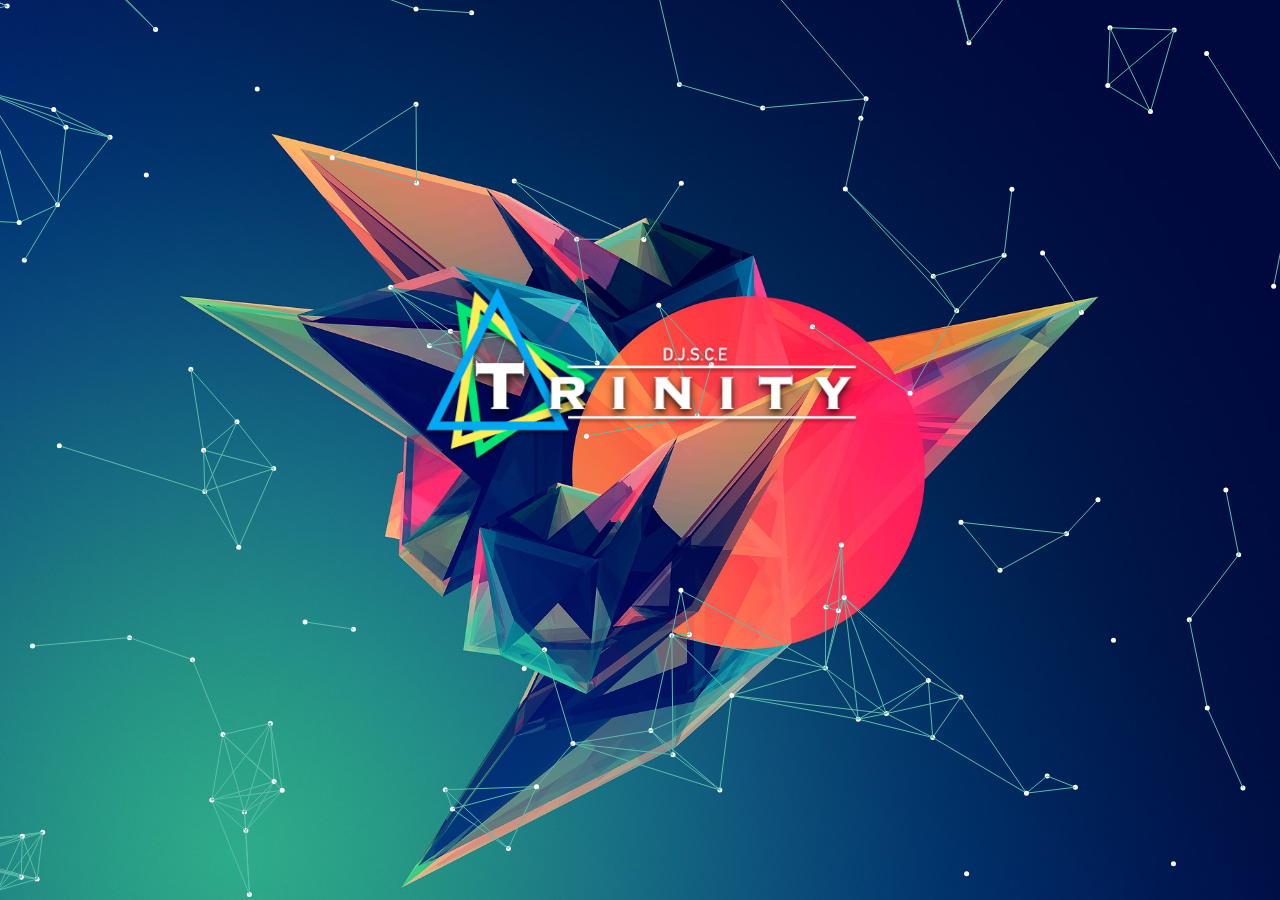
<file: app/index/index.html>
<!DOCTYPE html>
<html>
<head>

	<meta charset="utf-8">

	<title>D.J. Trinity</title>

	<!-- Behavioral Meta Data -->
	<meta name="apple-mobile-web-app-capable" content="yes">
	<meta name="viewport" content="width=device-width, initial-scale=1, maximum-scale=1, user-scalable=no">

	<!-- Core Meta Data -->
	<meta name="author" content="Matthew Wagerfield">
	<meta name="description" content="Trinity is the perfect blend of all the areas of an engineering student's life- sports, cultural activities and a technical thinking. With a dazzling past in its wake, Trinity is back. And this time, its not just going to be better, its going to be the best!p">
	<meta name="keywords" content="">

	
	<!-- Humans -->
	<link rel="author" href="humans.txt" />

	<!-- Styles -->
	<link rel="stylesheet" type="text/css" href="css/style.css"/>
	<style type="text/css">
		canvas {
  position: absolue;
}
	</style>
	<!-- Favicon -->
	<link rel="shortcut icon" href="images/fav.ico">
	<link href="https://fonts.googleapis.com/css?family=Lobster" rel="stylesheet">



</head>
<body>

	<div id="fb-root"></div>
	<div id="container" class="wrapper">
		<ul id="scene" class="scene unselectable"
			data-friction-x="0.1"
			data-friction-y="0.1"
			data-scalar-x="25"
			data-scalar-y="15">
			<li class="layer" data-depth="0.00"></li>
			<li class="layer" data-depth="0.10"><!-- <div class="background"></div> -->
				<!-- <canvas></canvas> -->
				<div id="particles" class="background"> </div>
	
			</li>
			<!-- <li class="layer" data-depth="0.10"><div class="light orange b phase-4"></div></li>
			<li class="layer" data-depth="0.10"><div class="light purple c phase-5"></div></li>
			<li class="layer" data-depth="0.10"><div class="light orange d phase-3"></div></li> -->
			<!-- <li class="layer" data-depth="0.15">
				<ul class="rope depth-10">
					<li><img src="images/rope.png" alt="Rope"></li>
					<li class="hanger position-2">
						<div class="board cloud-2 swing-1"></div>
					</li>
					<li class="hanger position-4">
						<div class="board cloud-1 swing-3"></div>
					</li>
					<li class="hanger position-8">
						<div class="board birds swing-5"></div>
					</li>
				</ul>
			</li> -->
			<li class="layer" data-depth="0.20" style="display: flex;height: 100vh">
				<!-- <h1 class="title">Trinity</h1> -->
				<img src="images/logo.png" class="logo" data-depth="0.2">
				

			</li>
			<!-- <li class="layer" data-depth="0.30">
				<ul class="rope depth-30">
					<li><img src="images/rope.png" alt="Rope"></li>
					<li class="hanger position-1">
						<div class="board cloud-1 swing-3"></div>
					</li>
					<li class="hanger position-5">
						<div class="board cloud-4 swing-1"></div>
					</li>
				</ul>
			</li> -->
			<!-- <li class="layer" data-depth="0.30"><div class="wave plain  depth-30"></div></li>
			<li class="layer" data-depth="0.40"><div class="wave plain depth-50"></div></li>
			 -->

			<!-- <li class="layer" data-depth="1.0"><div class="wave plain depth-80"></div></li>
			 -->
			<!-- <li class="layer" data-depth="0.60"><div class="lighthouse depth-60"></div></li>
			 --> 
			 <!-- <li class="layer" data-depth="0.60">
				<ul class="rope depth-60">
					<li><img src="images/rope.png" alt="Rope"></li>
					<li class="hanger position-3">
						<div class="board birds swing-5"></div>
					</li>
					<li class="hanger position-6">
						<div class="board cloud-2 swing-2"></div>
					</li>
					<li class="hanger position-8">
						<div class="board cloud-3 swing-4"></div>
					</li>
				</ul>
			</li> -->
		<!-- 	<li class="layer" data-depth="0.60"><div class="wave plain depth-60"></div></li>
			<li class="layer" data-depth="0.80"><div class="wave plain depth-80"></div></li>
			<li class="layer" data-depth="1.00"><div class="wave paint depth-100"></div></li>
		 --></ul>
		<section id="about" class="wrapper about hide accelerate">
			<div class="cell accelerate">
				<div class="cables center accelerate">
					<div class="panel accelerate">
						<header>
							<h1><em style="color: #00BFFF;text-shadow: 0 3px 6px rgba(0, 0, 0, 0.6);font-size:4rem">D.J. Trinity</em></h1>
						</header>
						<p><strong>Trinity</strong> is the perfect blend of all the areas of an engineering student's life- sports, cultural activities and a technical thinking. With a dazzling past in its wake, <strong>Trinity</strong> is back. And this time, its not just going to be better, its going to be the best!</p>
						
						<ul class="links">
							<li><a>About Us</a></li>
							<li><a>IDPT Table</a></li>
							<li><a>Events</a></li>
							<li><a>Sponsors</a></li>
							<li><a>Team</a></li>
							<li><a>Contact Us</a></li>
						</ul>
					</div>
				</div>
			</div>
		</section>
	<!-- 	<button id="toggle" class="toggle i">
			<div class="cross">
				<div class="x"></div>
				<div class="y"></div>
			</div>
		</button>
		<div id="prompt" class="wrapper prompt hide accelerate">
			<div class="cell accelerate">
				<div class="panel center unselectable accelerate">
					<button id="dismiss" class="dismiss">
						<div class="cross">
							<div class="x"></div>
							<div class="y"></div>
						</div>
					</button>
					<div class="tilt-scene">
						<img class="tilt" src="images/tilt.png">
					</div>
					<h2>Tilting is fun!</h2>
					<p>For the best experience, check out this site on a mobile or tablet equipped with a gyroscope</p>
					<p>(iPads are the coolest)</p>
				</div>
			</div>
		</div> -->
		<!-- <footer>
			<div class="fb-like" data-href="http://wagerfield.github.io/parallax/" data-width="400" data-layout="button_count" data-show-faces="false" data-send="false"></div>
			<a href="https://twitter.com/share" class="twitter-share-button" data-url="http://wagerfield.github.io/parallax/" data-text="Tilting is fun! Check out #parallax.js by @wagerfield & @claudioguglieri »">Tweet</a>
		</footer> -->
	</div>


	<!-- Scripts -->
	<script src="js/jquery.parallax.js"></script>
	<script src="js/libraries.js"></script>
	<script src="js/jquery.particleground.js"></script>
	<script>

	// jQuery Selections
	var $html = $('html'),
			$container = $('#container'),
			$prompt = $('#prompt'),
			$toggle = $('#toggle'),
			$about = $('#about'),
			$scene = $('#scene');

	// Hide browser menu.
	(function() {
		setTimeout(function(){window.scrollTo(0,0);},0);
	})();

	// Setup FastClick.
	FastClick.attach(document.body);

	// Add touch functionality.
	if (Hammer.HAS_TOUCHEVENTS) {
		$container.hammer({drag_lock_to_axis: true});
		_.tap($html, 'a,button,[data-tap]');
	}

	// Add touch or mouse class to html element.
	$html.addClass(Hammer.HAS_TOUCHEVENTS ? 'touch' : 'mouse');

	// Resize handler.
	(resize = function() {
		$scene[0].style.width = window.innerWidth + 'px';
		$scene[0].style.height = window.innerHeight + 'px';
		if (!$prompt.hasClass('hide')) {
			if (window.innerWidth < 600) {
				$toggle.addClass('hide');
			} else {
				$toggle.removeClass('hide');
			}
		}
	})();

	// Attach window listeners.
	window.onresize = _.debounce(resize, 200);
	window.onscroll = _.debounce(resize, 200);

	function showDetails() {
		$about.removeClass('hide');
		$toggle.removeClass('i');
	}

	function hideDetails() {
		$about.addClass('hide');
		$toggle.addClass('i');
	}

	// Listen for toggle click event.
	$toggle.on('click', function(event) {
		$toggle.hasClass('i') ? showDetails() : hideDetails();
	});

	// Pretty simple huh?
	$scene.parallax();

	// Check for orientation support.
	setTimeout(function() {
		if ($scene.data('mode') === 'cursor') {
			$prompt.removeClass('hide');
			if (window.innerWidth < 600) $toggle.addClass('hide');
			$prompt.on('click', function(event) {
				$prompt.addClass('hide');
				if (window.innerWidth < 600) {
					setTimeout(function() {
						$toggle.removeClass('hide');
					},1200);
				}
			});
		}
	},1000);

	</script>
	<script type="text/javascript">
		// jQuery plugin example:
$(document).ready(function() {
  $('#particles').particleground({
    dotColor: '#fff',
    lineColor: '#5cbdaa'
  });
  $('.intro').css({
    'margin-top': -($('.intro').height() / 2)
  });
});

	</script>
    <!--script>
//CANVAS
$(function(){
  var canvas = document.querySelector('canvas'),
      ctx = canvas.getContext('2d')
  canvas.width = window.innerWidth;
  canvas.height = window.innerHeight;
  ctx.lineWidth = .3;
  ctx.strokeStyle = (new Color(150)).style;

  var mousePosition = {
    x: 30 * canvas.width / 100,
    y: 30 * canvas.height / 100
  };

  var dots = {
    nb: 1500,
    distance: 50,
    d_radius: 100,
    array: []
  };

  function colorValue(min) {
    return Math.floor(Math.random() * 255 + min);
  }
  
  function createColorStyle(r,g,b) {
    return 'rgba(' + r + ',' + g + ',' + b + ', 0.8)';
  }
  
  function mixComponents(comp1, weight1, comp2, weight2) {
    return (comp1 * weight1 + comp2 * weight2) / (weight1 + weight2);
  }
  
  function averageColorStyles(dot1, dot2) {
    var color1 = dot1.color,
        color2 = dot2.color;
    
    var r = mixComponents(color1.r, dot1.radius, color2.r, dot2.radius),
        g = mixComponents(color1.g, dot1.radius, color2.g, dot2.radius),
        b = mixComponents(color1.b, dot1.radius, color2.b, dot2.radius);
    return createColorStyle(Math.floor(r), Math.floor(g), Math.floor(b));
  }
  
  function Color(min) {
    min = min || 0;
    this.r = 255;//colorValue(min);
    this.g = 255;//colorValue(min);
    this.b = 255;//colorValue(min);
    this.style = createColorStyle(this.r, this.g, this.b);
  }

  function Dot(){
    this.x = Math.random() * canvas.width;
    this.y = Math.random() * canvas.height;

    this.vx = -.5 + Math.random();
    this.vy = -.5 + Math.random();

    this.radius = Math.random() * 2;

    this.color = new Color();
    console.log(this);
  }

  Dot.prototype = {
    draw: function(){
      ctx.beginPath();
      ctx.fillStyle = this.color.style;
      ctx.arc(this.x, this.y, this.radius, 0, Math.PI * 2, false);
      ctx.fill();
    }
  };

  function createDots(){
    for(i = 0; i < dots.nb; i++){
      dots.array.push(new Dot());
    }
  }

  function moveDots() {
    for(i = 0; i < dots.nb; i++){

      var dot = dots.array[i];

      if(dot.y < 0 || dot.y > canvas.height){
        dot.vx = dot.vx;
        dot.vy = - dot.vy;
      }
      else if(dot.x < 0 || dot.x > canvas.width){
        dot.vx = - dot.vx;
        dot.vy = dot.vy;
      }
      dot.x += dot.vx;
      dot.y += dot.vy;
    }
  }

  // function connectDots() {
  //   for(i = 0; i < dots.nb; i++){
  //     for(j = 0; j < dots.nb; j++){
  //       i_dot = dots.array[i];
  //       j_dot = dots.array[j];

  //       if((i_dot.x - j_dot.x) < dots.distance && (i_dot.y - j_dot.y) < dots.distance && (i_dot.x - j_dot.x) > - dots.distance && (i_dot.y - j_dot.y) > - dots.distance){
  //         if((i_dot.x - mousePosition.x) < dots.d_radius && (i_dot.y - mousePosition.y) < dots.d_radius && (i_dot.x - mousePosition.x) > - dots.d_radius && (i_dot.y - mousePosition.y) > - dots.d_radius){
  //           ctx.beginPath();
  //           ctx.strokeStyle = averageColorStyles(i_dot, j_dot);
  //           ctx.moveTo(i_dot.x, i_dot.y);
  //           ctx.lineTo(j_dot.x, j_dot.y);
  //           ctx.stroke();
  //           ctx.closePath();
  //         }
  //       }
  //     }
  //   }
  // }

  function drawDots() {
    for(i = 0; i < dots.nb; i++){
      var dot = dots.array[i];
      dot.draw();
    }
  }

  function animateDots() {
    ctx.clearRect(0, 0, canvas.width, canvas.height);
    moveDots();
    //connectDots();
    drawDots();

    requestAnimationFrame(animateDots);	
  }

  $('canvas').on('mousemove', function(e){
    mousePosition.x = e.pageX;
    mousePosition.y = e.pageY;
  });

  $('canvas').on('mouseleave', function(e){
    mousePosition.x = canvas.width / 2;
    mousePosition.y = canvas.height / 2;
  });

  createDots();
  requestAnimationFrame(animateDots);	
});
        $(document).ready(spinButton);
$(window).resize(spinButton);

    </script-->
</body>
</html>
</file>
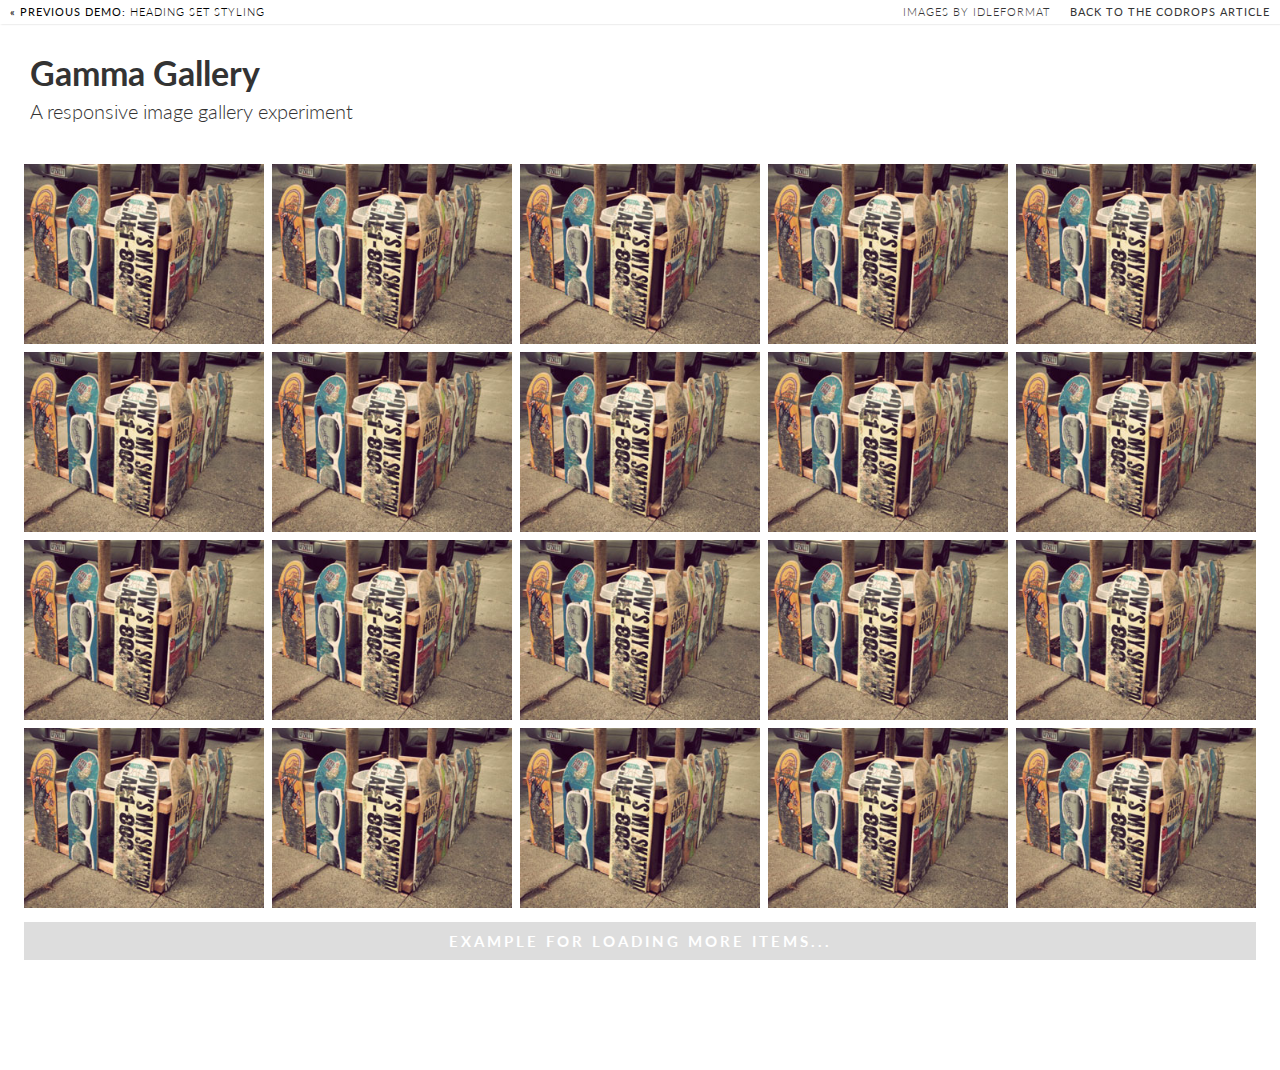
<file: assets/GammaGallery/index.html>
<!DOCTYPE html>
<html lang="en">
    <head>
		<meta charset="UTF-8"/>
        <meta http-equiv="X-UA-Compatible" content="IE=edge,chrome=1"> 
		<meta name="viewport" content="width=device-width, initial-scale=1.0"> 
        <title>Gamma Gallery - A Responsive Image Gallery Experiment</title>
        <meta name="description" content="Gamma Gallery - A Responsive Image Gallery Experiment"/>
        <meta name="keywords" content="html5, responsive, image gallery, masonry, picture, images, sizes, fluid, history api, visibility api"/>
        <meta name="author" content="Codrops"/>
        <link rel="shortcut icon" href="../favicon.ico"> 
        <link rel="stylesheet" type="text/css" href="css/style.css"/>
		<script src="js/modernizr.custom.70736.js"></script>
		<noscript><link rel="stylesheet" type="text/css" href="css/noJS.css"/></noscript>
		<!--[if lte IE 7]><style>.main{display:none;} .support-note .note-ie{display:block;}</style><![endif]-->
    </head>
    <body>
        <div class="container">
		
			<!-- Codrops top bar -->
            <div class="codrops-top clearfix">
                <a href="http://tympanus.net/Tutorials/HeadingSets/">
                    <strong>&laquo; Previous Demo: </strong>Heading Set Styling
                </a>
                <span class="right">
                	<a href="http://www.idleformat.com/">Images by Idleformat</a>
                    <a href="http://tympanus.net/codrops/?p=11836">
                        <strong>Back to the Codrops Article</strong>
                    </a>
                </span>
            </div><!--/ Codrops top bar -->
			
			<div class="main">
				<header class="clearfix">
				
					<h1>Gamma Gallery<span>A responsive image gallery experiment</span></h1>

					<div class="support-note">
						<span class="note-ie">Sorry, only modern browsers.</span>
					</div>
					
				</header>
				
				<div class="gamma-container gamma-loading" id="gamma-container">

					<ul class="gamma-gallery">

						<li>
							<div data-alt="img03" data-description="<h3>Sky high</h3>" data-max-width="1800" data-max-height="1350">
								<div data-src="images/xxxlarge/3.jpg" data-min-width="1300"></div>
								<div data-src="images/xxlarge/3.jpg" data-min-width="1000"></div>
								<div data-src="images/xlarge/3.jpg" data-min-width="700"></div>
								<div data-src="images/large/3.jpg" data-min-width="300"></div>
								<div data-src="images/medium/3.jpg" data-min-width="200"></div>
								<div data-src="images/small/3.jpg" data-min-width="140"></div>
								<div data-src="images/xsmall/3.jpg"></div>
								<noscript>
									<img src="images/xsmall/3.jpg" alt="img03"/>
								</noscript>
							</div>
						</li>
						<li>
							<div data-alt="img03" data-description="<h3>Sky high</h3>" data-max-width="1800" data-max-height="1350">
								<div data-src="images/xxxlarge/3.jpg" data-min-width="1300"></div>
								<div data-src="images/xxlarge/3.jpg" data-min-width="1000"></div>
								<div data-src="images/xlarge/3.jpg" data-min-width="700"></div>
								<div data-src="images/large/3.jpg" data-min-width="300"></div>
								<div data-src="images/medium/3.jpg" data-min-width="200"></div>
								<div data-src="images/small/3.jpg" data-min-width="140"></div>
								<div data-src="images/xsmall/3.jpg"></div>
								<noscript>
									<img src="images/xsmall/3.jpg" alt="img03"/>
								</noscript>
							</div>
						</li>
						<li>
							<div data-alt="img03" data-description="<h3>Sky high</h3>" data-max-width="1800" data-max-height="1350">
								<div data-src="images/xxxlarge/3.jpg" data-min-width="1300"></div>
								<div data-src="images/xxlarge/3.jpg" data-min-width="1000"></div>
								<div data-src="images/xlarge/3.jpg" data-min-width="700"></div>
								<div data-src="images/large/3.jpg" data-min-width="300"></div>
								<div data-src="images/medium/3.jpg" data-min-width="200"></div>
								<div data-src="images/small/3.jpg" data-min-width="140"></div>
								<div data-src="images/xsmall/3.jpg"></div>
								<noscript>
									<img src="images/xsmall/3.jpg" alt="img03"/>
								</noscript>
							</div>
						</li>
						<li>
							<div data-alt="img03" data-description="<h3>Sky high</h3>" data-max-width="1800" data-max-height="1350">
								<div data-src="images/xxxlarge/3.jpg" data-min-width="1300"></div>
								<div data-src="images/xxlarge/3.jpg" data-min-width="1000"></div>
								<div data-src="images/xlarge/3.jpg" data-min-width="700"></div>
								<div data-src="images/large/3.jpg" data-min-width="300"></div>
								<div data-src="images/medium/3.jpg" data-min-width="200"></div>
								<div data-src="images/small/3.jpg" data-min-width="140"></div>
								<div data-src="images/xsmall/3.jpg"></div>
								<noscript>
									<img src="images/xsmall/3.jpg" alt="img03"/>
								</noscript>
							</div>
						</li>
						<li>
							<div data-alt="img03" data-description="<h3>Sky high</h3>" data-max-width="1800" data-max-height="1350">
								<div data-src="images/xxxlarge/3.jpg" data-min-width="1300"></div>
								<div data-src="images/xxlarge/3.jpg" data-min-width="1000"></div>
								<div data-src="images/xlarge/3.jpg" data-min-width="700"></div>
								<div data-src="images/large/3.jpg" data-min-width="300"></div>
								<div data-src="images/medium/3.jpg" data-min-width="200"></div>
								<div data-src="images/small/3.jpg" data-min-width="140"></div>
								<div data-src="images/xsmall/3.jpg"></div>
								<noscript>
									<img src="images/xsmall/3.jpg" alt="img03"/>
								</noscript>
							</div>
						</li>
						<li>
							<div data-alt="img03" data-description="<h3>Sky high</h3>" data-max-width="1800" data-max-height="1350">
								<div data-src="images/xxxlarge/3.jpg" data-min-width="1300"></div>
								<div data-src="images/xxlarge/3.jpg" data-min-width="1000"></div>
								<div data-src="images/xlarge/3.jpg" data-min-width="700"></div>
								<div data-src="images/large/3.jpg" data-min-width="300"></div>
								<div data-src="images/medium/3.jpg" data-min-width="200"></div>
								<div data-src="images/small/3.jpg" data-min-width="140"></div>
								<div data-src="images/xsmall/3.jpg"></div>
								<noscript>
									<img src="images/xsmall/3.jpg" alt="img03"/>
								</noscript>
							</div>
						</li>
						<li>
							<div data-alt="img03" data-description="<h3>Sky high</h3>" data-max-width="1800" data-max-height="1350">
								<div data-src="images/xxxlarge/3.jpg" data-min-width="1300"></div>
								<div data-src="images/xxlarge/3.jpg" data-min-width="1000"></div>
								<div data-src="images/xlarge/3.jpg" data-min-width="700"></div>
								<div data-src="images/large/3.jpg" data-min-width="300"></div>
								<div data-src="images/medium/3.jpg" data-min-width="200"></div>
								<div data-src="images/small/3.jpg" data-min-width="140"></div>
								<div data-src="images/xsmall/3.jpg"></div>
								<noscript>
									<img src="images/xsmall/3.jpg" alt="img03"/>
								</noscript>
							</div>
						</li>
						<li>
							<div data-alt="img03" data-description="<h3>Sky high</h3>" data-max-width="1800" data-max-height="1350">
								<div data-src="images/xxxlarge/3.jpg" data-min-width="1300"></div>
								<div data-src="images/xxlarge/3.jpg" data-min-width="1000"></div>
								<div data-src="images/xlarge/3.jpg" data-min-width="700"></div>
								<div data-src="images/large/3.jpg" data-min-width="300"></div>
								<div data-src="images/medium/3.jpg" data-min-width="200"></div>
								<div data-src="images/small/3.jpg" data-min-width="140"></div>
								<div data-src="images/xsmall/3.jpg"></div>
								<noscript>
									<img src="images/xsmall/3.jpg" alt="img03"/>
								</noscript>
							</div>
						</li>
						<li>
							<div data-alt="img03" data-description="<h3>Sky high</h3>" data-max-width="1800" data-max-height="1350">
								<div data-src="images/xxxlarge/3.jpg" data-min-width="1300"></div>
								<div data-src="images/xxlarge/3.jpg" data-min-width="1000"></div>
								<div data-src="images/xlarge/3.jpg" data-min-width="700"></div>
								<div data-src="images/large/3.jpg" data-min-width="300"></div>
								<div data-src="images/medium/3.jpg" data-min-width="200"></div>
								<div data-src="images/small/3.jpg" data-min-width="140"></div>
								<div data-src="images/xsmall/3.jpg"></div>
								<noscript>
									<img src="images/xsmall/3.jpg" alt="img03"/>
								</noscript>
							</div>
						</li>
						<li>
							<div data-alt="img03" data-description="<h3>Sky high</h3>" data-max-width="1800" data-max-height="1350">
								<div data-src="images/xxxlarge/3.jpg" data-min-width="1300"></div>
								<div data-src="images/xxlarge/3.jpg" data-min-width="1000"></div>
								<div data-src="images/xlarge/3.jpg" data-min-width="700"></div>
								<div data-src="images/large/3.jpg" data-min-width="300"></div>
								<div data-src="images/medium/3.jpg" data-min-width="200"></div>
								<div data-src="images/small/3.jpg" data-min-width="140"></div>
								<div data-src="images/xsmall/3.jpg"></div>
								<noscript>
									<img src="images/xsmall/3.jpg" alt="img03"/>
								</noscript>
							</div>
						</li>
						<li>
							<div data-alt="img03" data-description="<h3>Sky high</h3>" data-max-width="1800" data-max-height="1350">
								<div data-src="images/xxxlarge/3.jpg" data-min-width="1300"></div>
								<div data-src="images/xxlarge/3.jpg" data-min-width="1000"></div>
								<div data-src="images/xlarge/3.jpg" data-min-width="700"></div>
								<div data-src="images/large/3.jpg" data-min-width="300"></div>
								<div data-src="images/medium/3.jpg" data-min-width="200"></div>
								<div data-src="images/small/3.jpg" data-min-width="140"></div>
								<div data-src="images/xsmall/3.jpg"></div>
								<noscript>
									<img src="images/xsmall/3.jpg" alt="img03"/>
								</noscript>
							</div>
						</li>
						<li>
							<div data-alt="img03" data-description="<h3>Sky high</h3>" data-max-width="1800" data-max-height="1350">
								<div data-src="images/xxxlarge/3.jpg" data-min-width="1300"></div>
								<div data-src="images/xxlarge/3.jpg" data-min-width="1000"></div>
								<div data-src="images/xlarge/3.jpg" data-min-width="700"></div>
								<div data-src="images/large/3.jpg" data-min-width="300"></div>
								<div data-src="images/medium/3.jpg" data-min-width="200"></div>
								<div data-src="images/small/3.jpg" data-min-width="140"></div>
								<div data-src="images/xsmall/3.jpg"></div>
								<noscript>
									<img src="images/xsmall/3.jpg" alt="img03"/>
								</noscript>
							</div>
						</li>
						<li>
							<div data-alt="img03" data-description="<h3>Sky high</h3>" data-max-width="1800" data-max-height="1350">
								<div data-src="images/xxxlarge/3.jpg" data-min-width="1300"></div>
								<div data-src="images/xxlarge/3.jpg" data-min-width="1000"></div>
								<div data-src="images/xlarge/3.jpg" data-min-width="700"></div>
								<div data-src="images/large/3.jpg" data-min-width="300"></div>
								<div data-src="images/medium/3.jpg" data-min-width="200"></div>
								<div data-src="images/small/3.jpg" data-min-width="140"></div>
								<div data-src="images/xsmall/3.jpg"></div>
								<noscript>
									<img src="images/xsmall/3.jpg" alt="img03"/>
								</noscript>
							</div>
						</li>
						<li>
							<div data-alt="img03" data-description="<h3>Sky high</h3>" data-max-width="1800" data-max-height="1350">
								<div data-src="images/xxxlarge/3.jpg" data-min-width="1300"></div>
								<div data-src="images/xxlarge/3.jpg" data-min-width="1000"></div>
								<div data-src="images/xlarge/3.jpg" data-min-width="700"></div>
								<div data-src="images/large/3.jpg" data-min-width="300"></div>
								<div data-src="images/medium/3.jpg" data-min-width="200"></div>
								<div data-src="images/small/3.jpg" data-min-width="140"></div>
								<div data-src="images/xsmall/3.jpg"></div>
								<noscript>
									<img src="images/xsmall/3.jpg" alt="img03"/>
								</noscript>
							</div>
						</li>
						<li>
							<div data-alt="img03" data-description="<h3>Sky high</h3>" data-max-width="1800" data-max-height="1350">
								<div data-src="images/xxxlarge/3.jpg" data-min-width="1300"></div>
								<div data-src="images/xxlarge/3.jpg" data-min-width="1000"></div>
								<div data-src="images/xlarge/3.jpg" data-min-width="700"></div>
								<div data-src="images/large/3.jpg" data-min-width="300"></div>
								<div data-src="images/medium/3.jpg" data-min-width="200"></div>
								<div data-src="images/small/3.jpg" data-min-width="140"></div>
								<div data-src="images/xsmall/3.jpg"></div>
								<noscript>
									<img src="images/xsmall/3.jpg" alt="img03"/>
								</noscript>
							</div>
						</li>
						<li>
							<div data-alt="img03" data-description="<h3>Sky high</h3>" data-max-width="1800" data-max-height="1350">
								<div data-src="images/xxxlarge/3.jpg" data-min-width="1300"></div>
								<div data-src="images/xxlarge/3.jpg" data-min-width="1000"></div>
								<div data-src="images/xlarge/3.jpg" data-min-width="700"></div>
								<div data-src="images/large/3.jpg" data-min-width="300"></div>
								<div data-src="images/medium/3.jpg" data-min-width="200"></div>
								<div data-src="images/small/3.jpg" data-min-width="140"></div>
								<div data-src="images/xsmall/3.jpg"></div>
								<noscript>
									<img src="images/xsmall/3.jpg" alt="img03"/>
								</noscript>
							</div>
						</li>
						<li>
							<div data-alt="img03" data-description="<h3>Sky high</h3>" data-max-width="1800" data-max-height="1350">
								<div data-src="images/xxxlarge/3.jpg" data-min-width="1300"></div>
								<div data-src="images/xxlarge/3.jpg" data-min-width="1000"></div>
								<div data-src="images/xlarge/3.jpg" data-min-width="700"></div>
								<div data-src="images/large/3.jpg" data-min-width="300"></div>
								<div data-src="images/medium/3.jpg" data-min-width="200"></div>
								<div data-src="images/small/3.jpg" data-min-width="140"></div>
								<div data-src="images/xsmall/3.jpg"></div>
								<noscript>
									<img src="images/xsmall/3.jpg" alt="img03"/>
								</noscript>
							</div>
						</li>
						<li>
							<div data-alt="img03" data-description="<h3>Sky high</h3>" data-max-width="1800" data-max-height="1350">
								<div data-src="images/xxxlarge/3.jpg" data-min-width="1300"></div>
								<div data-src="images/xxlarge/3.jpg" data-min-width="1000"></div>
								<div data-src="images/xlarge/3.jpg" data-min-width="700"></div>
								<div data-src="images/large/3.jpg" data-min-width="300"></div>
								<div data-src="images/medium/3.jpg" data-min-width="200"></div>
								<div data-src="images/small/3.jpg" data-min-width="140"></div>
								<div data-src="images/xsmall/3.jpg"></div>
								<noscript>
									<img src="images/xsmall/3.jpg" alt="img03"/>
								</noscript>
							</div>
						</li>
						<li>
							<div data-alt="img03" data-description="<h3>Sky high</h3>" data-max-width="1800" data-max-height="1350">
								<div data-src="images/xxxlarge/3.jpg" data-min-width="1300"></div>
								<div data-src="images/xxlarge/3.jpg" data-min-width="1000"></div>
								<div data-src="images/xlarge/3.jpg" data-min-width="700"></div>
								<div data-src="images/large/3.jpg" data-min-width="300"></div>
								<div data-src="images/medium/3.jpg" data-min-width="200"></div>
								<div data-src="images/small/3.jpg" data-min-width="140"></div>
								<div data-src="images/xsmall/3.jpg"></div>
								<noscript>
									<img src="images/xsmall/3.jpg" alt="img03"/>
								</noscript>
							</div>
						</li>
						<li>
							<div data-alt="img03" data-description="<h3>Sky high</h3>" data-max-width="1800" data-max-height="1350">
								<div data-src="images/xxxlarge/3.jpg" data-min-width="1300"></div>
								<div data-src="images/xxlarge/3.jpg" data-min-width="1000"></div>
								<div data-src="images/xlarge/3.jpg" data-min-width="700"></div>
								<div data-src="images/large/3.jpg" data-min-width="300"></div>
								<div data-src="images/medium/3.jpg" data-min-width="200"></div>
								<div data-src="images/small/3.jpg" data-min-width="140"></div>
								<div data-src="images/xsmall/3.jpg"></div>
								<noscript>
									<img src="images/xsmall/3.jpg" alt="img03"/>
								</noscript>
							</div>
						</li>
					</ul>

					<div class="gamma-overlay"></div>

					<div id="loadmore" class="loadmore">Example for loading more items...</div>

				</div>

			</div><!--/main-->
		</div>
		<script src="https://ajax.googleapis.com/ajax/libs/jquery/1.8.2/jquery.min.js"></script>
		<script src="js/jquery.masonry.min.js"></script>
		<script src="js/jquery.history.js"></script>
		<script src="js/js-url.min.js"></script>
		<script src="js/jquerypp.custom.js"></script>
		<script src="js/gamma.js"></script>
		<script type="text/javascript">
			
			$(function() {

				var GammaSettings = {
						// order is important!
						viewport : [ {
							width : 1200,
							columns : 5
						}, {
							width : 900,
							columns : 4
						}, {
							width : 500,
							columns : 3
						}, { 
							width : 320,
							columns : 2
						}, { 
							width : 0,
							columns : 2
						} ]
				};

				Gamma.init( GammaSettings, fncallback );


				// Example how to add more items (just a dummy):

				var page = 0,
					items = ['<li><div data-alt="img03" data-description="<h3>Sky high</h3>" data-max-width="1800" data-max-height="1350"><div data-src="images/xxxlarge/3.jpg" data-min-width="1300"></div><div data-src="images/xxlarge/3.jpg" data-min-width="1000"></div><div data-src="images/xlarge/3.jpg" data-min-width="700"></div><div data-src="images/large/3.jpg" data-min-width="300"></div><div data-src="images/medium/3.jpg" data-min-width="200"></div><div data-src="images/small/3.jpg" data-min-width="140"></div><div data-src="images/xsmall/3.jpg"></div><noscript><img src="images/xsmall/3.jpg" alt="img03"/></noscript></div></li><li><div data-alt="img03" data-description="<h3>Sky high</h3>" data-max-width="1800" data-max-height="1350"><div data-src="images/xxxlarge/3.jpg" data-min-width="1300"></div><div data-src="images/xxlarge/3.jpg" data-min-width="1000"></div><div data-src="images/xlarge/3.jpg" data-min-width="700"></div><div data-src="images/large/3.jpg" data-min-width="300"></div><div data-src="images/medium/3.jpg" data-min-width="200"></div><div data-src="images/small/3.jpg" data-min-width="140"></div><div data-src="images/xsmall/3.jpg"></div><noscript><img src="images/xsmall/3.jpg" alt="img03"/></noscript></div></li><li><div data-alt="img03" data-description="<h3>Sky high</h3>" data-max-width="1800" data-max-height="1350"><div data-src="images/xxxlarge/3.jpg" data-min-width="1300"></div><div data-src="images/xxlarge/3.jpg" data-min-width="1000"></div><div data-src="images/xlarge/3.jpg" data-min-width="700"></div><div data-src="images/large/3.jpg" data-min-width="300"></div><div data-src="images/medium/3.jpg" data-min-width="200"></div><div data-src="images/small/3.jpg" data-min-width="140"></div><div data-src="images/xsmall/3.jpg"></div><noscript><img src="images/xsmall/3.jpg" alt="img03"/></noscript></div></li><li><div data-alt="img03" data-description="<h3>Sky high</h3>" data-max-width="1800" data-max-height="1350"><div data-src="images/xxxlarge/3.jpg" data-min-width="1300"></div><div data-src="images/xxlarge/3.jpg" data-min-width="1000"></div><div data-src="images/xlarge/3.jpg" data-min-width="700"></div><div data-src="images/large/3.jpg" data-min-width="300"></div><div data-src="images/medium/3.jpg" data-min-width="200"></div><div data-src="images/small/3.jpg" data-min-width="140"></div><div data-src="images/xsmall/3.jpg"></div><noscript><img src="images/xsmall/3.jpg" alt="img03"/></noscript></div></li><li><div data-alt="img03" data-description="<h3>Sky high</h3>" data-max-width="1800" data-max-height="1350"><div data-src="images/xxxlarge/3.jpg" data-min-width="1300"></div><div data-src="images/xxlarge/3.jpg" data-min-width="1000"></div><div data-src="images/xlarge/3.jpg" data-min-width="700"></div><div data-src="images/large/3.jpg" data-min-width="300"></div><div data-src="images/medium/3.jpg" data-min-width="200"></div><div data-src="images/small/3.jpg" data-min-width="140"></div><div data-src="images/xsmall/3.jpg"></div><noscript><img src="images/xsmall/3.jpg" alt="img03"/></noscript></div></li>']

				function fncallback() {

					$( '#loadmore' ).show().on( 'click', function() {

						++page;
						var newitems = items[page-1]
						if( page <= 1 ) {
							
							Gamma.add( $( newitems ) );

						}
						if( page === 1 ) {

							$( this ).remove();

						}

					} );

				}

			});

		</script>	
	</body>
</html>
</file>
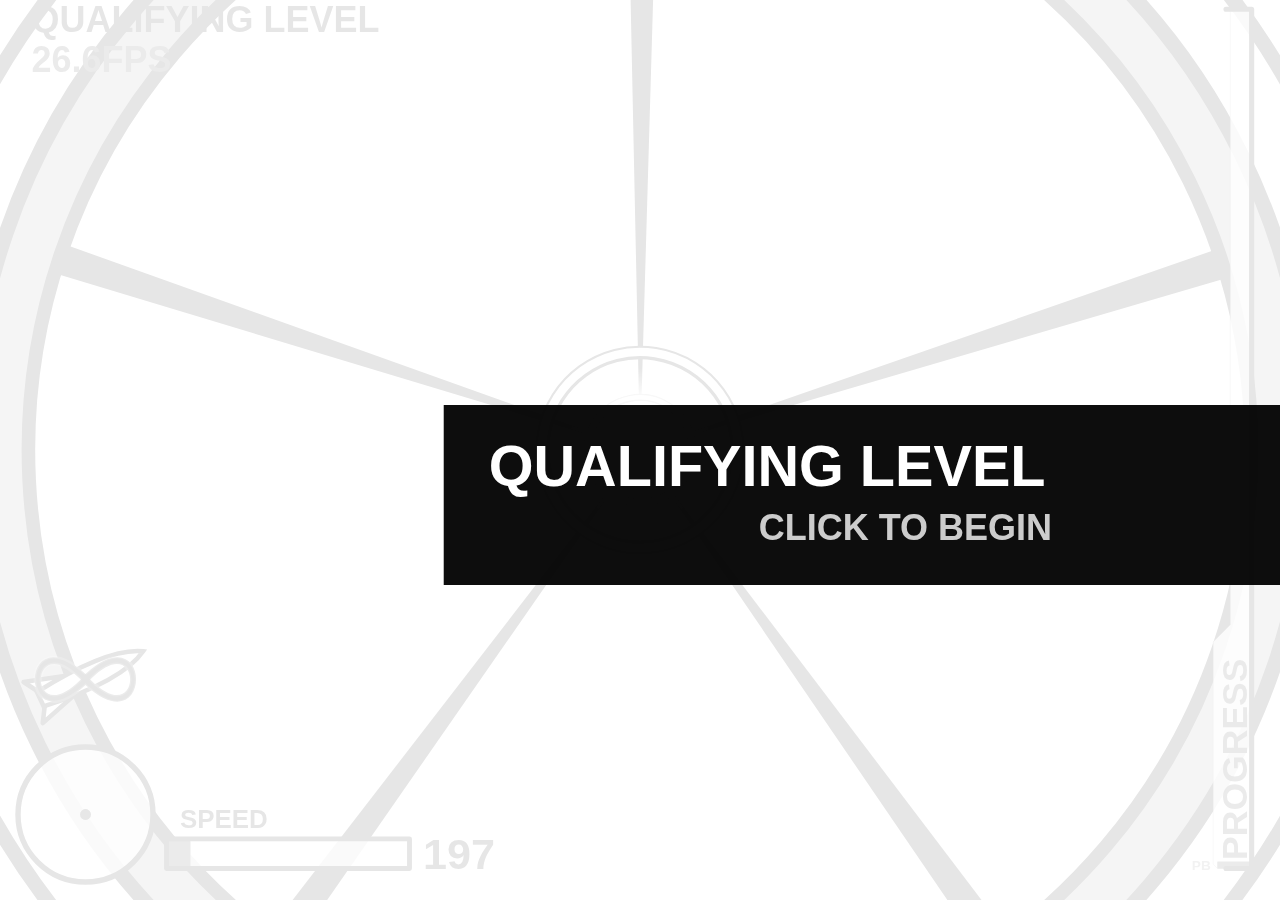
<file: assets/games/missile/index.html>
<!DOCTYPE html>
<html>
<head>
  <meta charset="utf-8">
  <title>Missile Game</title>
  <meta name="author" content="Ben Mather &lt;bwhmather@bwhmather.com&gt;" />
  <meta name="description" content="A 3D game using SVG and javascript" />

  <meta name="viewport" content="width=device-width, height=device-height, user-scalable=no, minimum-scale=1.0, maximum-scale=1.0" />
   
  <!--== CSS ==============================================================-->
  <style type="text/css">
    /* <![CDATA[ */
    body {
        margin: 0;
    }

    .barrier path {
      stroke-width: 2;
      stroke-linejoin: round;
    }

    .hud-background {
      stroke: none;
      fill: white;
      fill-opacity: 0.8;      
    }

    .hud-foreground {
      stroke: black;
      stroke-linejoin: round;
      stroke-linecap: round;
      fill: none;
    }

    text {
      font-family: sans-serif;
      font-weight: bold;
    }

    * {cursor:crosshair}

    /* ]]> */
  </style>
  <style title="style-hide-mouse" type="text/css">
    /* <![CDATA[ */
    * {cursor:none}
    /* ]]> */
  </style>
</head>
<body>
  <svg
     version="1.1"
     baseProfile="full"
     xmlns="http://www.w3.org/2000/svg"
     xmlns:svg="http://www.w3.org/2000/svg"
     xmlns:xlink="http://www.w3.org/1999/xlink"
     style="position: fixed; width: 100%; height: 100%; margin: 0;">
   
 
  <!--== TUNNEL ===============================================================-->
    <svg id="tunnel"
       width="100%" height="100%"
       preserveAspectRatio="xMidYMid meet"
       viewBox="-100 -100 200 200"
       visibility="hidden" >
    </svg>
  
  <!--== EXPLOSION!!!! ========================================================-->
    <svg
       width="100%" height="100%"
       preserveAspectRatio="xMidYMid meet"
       viewBox="-100 -100 200 200"
       visibility="visible" >
      <path id="explosion"
         visibility="hidden"
         transform="scale(3,3)"
         fill="#f5bd3c"
         stroke="#ff2626"       
         stroke-width="0.5"
         d="m -0.63488,-4.3752
            c  0.24879,1.233, 1.1883,2.6366, 1.768,0.69037
               0.74264,0.71431, 1.2069,0.6277, 1.6362,-0.5115
              -0.034821,1.0871, 0.096633,1.6827, 0.74401,1.7541
              -0.091757,1.4249, 0.70746,2.0783, 1.2188,1.8749
              -0.894,0.93533, -0.4517,1.2793, -0.1438,1.9055
              -0.6904,0.3722, -0.6323,1.1294, -0.2202,2.0686 
              -0.8022,-0.0916, -1.2136,0.497, -0.9903,2.1906
              -0.5751,-0.6694, -1.2232,-0.5666, -1.4943,1.3293
              -0.162,-1.1736, -0.4604,-2.6908, -1.3395,-1.1883
              -0.49014,-2.0469, -0.93497,-0.738, -1.3874,0.0043
               0.10639,-0.88002, 0.073166,-1.5303, -0.60252,-1.123
               0.44939,-0.82156, 1.0157,-1.7132, -0.041883,-3.03
               0.45163,-1.7508, 0.018089,-2.1904, -0.50161,-2.5024
               0.67964,-1.0053, 0.49818,-2.0107, 0.28858,-3.016
               0.52476,1.1059, 0.93462,1.3608, 1.0661,-0.4466
            z
            m -0.15082,-1.5778
            c  0.074098,2.0969, -0.58436,1.8254, -1.3271,1.2814
               0.54867,2.1298, 0.033405,2.9625, -0.45613,3.8265
               1.306,0.68211, 0.96098,2.0011, 0.39794,3.4043
               1.3865,-0.46902, 1.0123,0.84256, 0.083778,2.7148
               0.6771,-0.1353, 1.0998,-0.2861, 1.0191,1.6048
               0.47854,-1.0645, 1.3389,-2.4648, 1.4732,1.0237
               0.69655,-2.8185, 1.0794,-1.349, 1.487,0.2973
               0.3541,-1.4463, 0.8078,-2.8978, 1.864,-1.3746
              -0.1962,-1.8445, -0.125,-3.2698, 1.3195,-2.5424
              -1.163,-2.1605, -0.2327,-2.5422, 0.3352,-3.2319
              -1.4432,-0.2307, -0.4485,-0.83498, -0.0527,-1.9151
              -1.2304,-0.5137, -1.6742,-1.4126, -1.2459,-2.7388
              -0.9898,1.2593, -0.9672,-0.606, -1.131,-1.896
              -0.51549,1.084, -0.9993,2.4142, -1.8584,0.82793
              -0.92276,2.4614, -1.531,0.17894, -1.9087,-1.2819
            z"><animate
           attributeName="d"
           dur="0.4s"
           fill="freeze"
           values="m -0.63488,-4.3752
                   c  0.24879,1.233, 1.1883,2.6366, 1.768,0.69037
                      0.74264,0.71431, 1.2069,0.6277, 1.6362,-0.5115
                     -0.034821,1.0871, 0.096633,1.6827, 0.74401,1.7541
                     -0.091757,1.4249, 0.70746,2.0783, 1.2188,1.8749
                     -0.894,0.93533, -0.4517,1.2793, -0.1438,1.9055
                     -0.6904,0.3722, -0.6323,1.1294, -0.2202,2.0686
                     -0.8022,-0.0916, -1.2136,0.497, -0.9903,2.1906
                     -0.5751,-0.6694, -1.2232,-0.5666, -1.4943,1.3293
                     -0.162,-1.1736, -0.4604,-2.6908, -1.3395,-1.1883
                     -0.49014,-2.0469, -0.93497,-0.738, -1.3874,0.0043
                      0.10639,-0.88002, 0.073166,-1.5303, -0.60252,-1.123
                      0.44939,-0.82156, 1.0157,-1.7132, -0.041883,-3.03
                      0.45163,-1.7508, 0.018089,-2.1904, -0.50161,-2.5024
                      0.67964,-1.0053, 0.49818,-2.0107, 0.28858,-3.016
                      0.52476,1.1059, 0.93462,1.3608, 1.0661,-0.4466
                   z
                   m -0.15082,-1.5778
                   c  0.074098,2.0969, -0.58436,1.8254, -1.3271,1.2814
                      0.54867,2.1298, 0.033405,2.9625, -0.45613,3.8265
                      1.306,0.68211, 0.96098,2.0011, 0.39794,3.4043
                      1.3865,-0.46902, 1.0123,0.84256, 0.083778,2.7148
                      0.6771,-0.1353, 1.0998,-0.2861, 1.0191,1.6048
                      0.47854,-1.0645, 1.3389,-2.4648, 1.4732,1.0237
                      0.69655,-2.8185, 1.0794,-1.349, 1.487,0.2973
                      0.3541,-1.4463, 0.8078,-2.8978, 1.864,-1.3746
                     -0.1962,-1.8445, -0.125,-3.2698, 1.3195,-2.5424
                     -1.163,-2.1605, -0.2327,-2.5422, 0.3352,-3.2319
                     -1.4432,-0.2307, -0.4485,-0.83498, -0.0527,-1.9151
                     -1.2304,-0.5137, -1.6742,-1.4126, -1.2459,-2.7388
                     -0.9898,1.2593, -0.9672,-0.606, -1.131,-1.896
                     -0.51549,1.084, -0.9993,2.4142, -1.8584,0.82793
                     -0.92276,2.4614, -1.531,0.17894, -1.9087,-1.2819
                   z;
  
                   m -28.703,-29.65
                   c  3.1162,7.1472, 14.884,15.283, 22.145,4.0018
                      9.3018,4.1406, 15.117,3.6386, 20.494,-2.965
                     -0.43617,6.3017, 1.2104,9.7538, 9.3191,10.168
                     -1.1493,8.2598, 8.8612,12.047, 15.265,10.868
                     -11.198,5.4215, -5.657,7.4156, -1.8,11.045,-8.648
                      2.1575,-7.92, 6.5469,-2.759, 11.991,-10.048
                     -0.531,-15.201, 2.881,-12.404, 12.698,-7.203
                     -3.88,-15.32, -3.284,-18.716, 7.706,-2.0291
                     -6.803,-5.7675, -15.598,-16.779, -6.888,-6.1392
                     -11.865,-11.711, -4.2781,-17.378, 0.0251,1.3326
                     -5.1012,0.91647, -8.8704,-7.5468, -6.5096,5.6288
                     -4.7623,12.722, -9.931,-0.52467, -17.564,5.6568
                     -10.149,0.22658, -12.697,-6.2829, -14.505,8.5128
                     -5.8277,6.2399, -11.655,3.6145, -17.483,6.5728
                      6.4104,11.707, 7.888,13.353, -2.5888
                   z
                   m -1.8891,-9.146
                   c  0.9281,12.155, -7.3194,10.581, -16.623,7.4278
                      6.8723,12.346, 0.4184,17.172, -5.7132,22.181
                      16.358,3.954, 12.037,11.6, 4.9844,19.733
                      17.367,-2.7187, 12.68,4.884, 1.0493,15.737
                      8.4809,-0.78413, 13.776,-1.6578, 12.764,9.3027
                      5.9945,-6.1707, 16.771,-14.287, 18.454,5.9344
                      8.7251,-16.338, 13.519,-7.8198, 18.626,1.7233
                      4.4356,-8.384, 10.119,-16.798, 23.349,-7.968
                     -2.458,-10.692, -1.566,-18.955, 16.527,-14.738
                     -14.567,-12.524, -2.916,-14.736, 4.197,-18.734
                     -18.076,-1.3376, -5.617,-4.8404, -0.66,-11.102
                     -15.41,-2.9776, -20.969,-8.1886, -15.605,-15.876
                     -12.398,7.2993, -12.115,-3.5128, -14.166,-10.991
                     -6.4567,6.2837, -12.517,13.994, -23.277,4.7992
                     -11.558,14.268,-19.177,1.0372,-23.907,-7.4309
                   z" />
      </path>
    </svg>
  
  <!--== HUD ==================================================================-->
    <g id="hud"
       visibility="hidden" >
      <svg preserveAspectRatio="xMinYMid meet" viewBox="0 0 0.1 1">
        <g transform="translate(0.02, 0.98), scale(0.15,-0.15)">
        <!-- Radar Scope -->
          <g>
            <circle
               class="hud-background"
               cx="0.5"
               cy="0.5"
               r="0.5" />
            <circle id="hud-radar-scope-missile-target"
               clip-path="url(#hud-radar-scope-clip-path)"
               fill="#777777"
               stroke="none"
               r="0.04"
                cx="0.5" cy="0.5" />
            <circle
               id="hud-radar-scope-missile"
               clip-path="url(#hud-radar-scope-clip-path)"
               fill="#111111"
               stroke="none"
               r="0.04" />
            <circle
               class="hud-foreground"
               stroke-width="0.04"
               cx="0.5"
               cy="0.5"
               r="0.5" />
            <clipPath
               id="hud-radar-scope-clip-path" >
              <circle
                 cx="0.5"
                 cy="0.5"
                 r="0.5" />
            </clipPath>
          </g>
        <!-- Speedometer-->
          <g>
            <g
               transform="translate(1.1,0.1), scale(1.8,1.8)">
              <rect
                 class="hud-background"
                 width="1.0"
                 height="0.122" />
  
              <rect id="hud-speedometer-bar"
                 clip-path="url(#hud-speedometer-bar-clip-path)"
                 fill="#333333"
                 stroke="none"
                 x="-0.5"
                 width="1.0"
                 height="0.122" />
  
              <rect
                 class="hud-foreground"
                 stroke-width="0.02"
                 width="1.0"
                 height="0.122" />
  
              <clipPath id="hud-speedometer-bar-clip-path">
                <rect
                   width="0.5"
                   height="0.122" />
              </clipPath>
            </g>
  
            <text id="hud-speedometer-label-text"
               transform="translate(1.2, 0.4), scale(0.012,-0.012)">SPEED</text>
  
            <text id="hud-speedometer-speed-text"
               transform="translate(3, 0.1), scale(0.02,-0.02)" />
  
            <clipPath
               id="speedometer-clip-path" >
              <rect
                 x="1.1"
                 y="0.1"
                 width="1.8"
                 height="0.22" />
            </clipPath>
          </g>
  
        <!-- Lives Indicator ~~~~~~~~~~~~~~~~~~~~~~~~~~~~~~~~~~~~~~~~~~~~~~~~~-->
          <g>
            <defs>
              <g id="hud-lives-indicator-missile"
                 transform="rotate(-65), translate(0,-0.5), scale(0.6,0.6)">
                <path
                   style="fill:white; stroke: black; stroke-linejoin:round;"
                   stroke-width="0.04"
                   d="m -0.07, 0.01
                      L -0.2, -0.07
                      L  0.0,  0.6
                      L  0.2, -0.07
                      L  0.07, 0.01" />
                <path
                   fill="white"
                   stroke="black"
                   stroke-width="0.04"
                   d="m -0.07, 0.0
                      C -0.12, 0.4 -0.12,0.8  0.0,  1.0
                      C  0.12, 0.8  0.12,0.4  0.07, 0.0
                      z" />
              </g>
            </defs>
            <use id="hud-lives-indicator-missile-1"
               transform="translate(0.6,1.4)"
               visibility="hidden"
               xlink:href="#hud-lives-indicator-missile" />
            <use id="hud-lives-indicator-missile-2"
               transform="translate(0.6,1.7)"
               visibility="hidden"
               xlink:href="#hud-lives-indicator-missile" />
            <use id="hud-lives-indicator-missile-3"
               transform="translate(0.6,2.0)"
               visibility="hidden"
               xlink:href="#hud-lives-indicator-missile" />
            <use id="hud-lives-indicator-missile-4"
               transform="translate(0.6,2.3)"
               visibility="hidden"
               xlink:href="#hud-lives-indicator-missile" />
            <use id="hud-lives-indicator-missile-5"
               transform="translate(0.6,2.6)"
               visibility="hidden"
               xlink:href="#hud-lives-indicator-missile" />
  
            <g id="hud-lives-indicator-infinite"
                 visibility="hidden"
                 transform="translate(0.5,1.5)">
              <use
                 transform="translate(0.3,0.15), scale(1.4,1.4)"
                 xlink:href="#hud-lives-indicator-missile" />
              <path
                 stroke="white"
                 stroke-width="0.02"
                 stroke-opacity="0.2"
                 d="m  0.0, 0.04
                    C  0.5, 0.5  0.5,-0.5  0.0,-0.04
                    C -0.5,-0.5 -0.5, 0.5  0.0, 0.04
                    M  0.035, 0.0
                    C  0.43,-0.4  0.43, 0.4  0.035, 0.0
                    M  -0.035, 0.0
                    C  -0.43, 0.4 -0.43,-0.4 -0.035, 0.0" />
            </g>
  
            <g id="hud-lives-indicator-none"
                 visibility="visible"
                 transform="translate(0.5,1.5)">
              <use
                 transform="translate(0.3,0.15), scale(1.4,1.4)"
                 xlink:href="#hud-lives-indicator-missile" />
              <path
                 transform="scale(0.8,0.8)"
                 stroke="white"
                 stroke-width="0.02"
                 stroke-opacity="0.2"
                 d="M  0.0, 0.4
                    A  0.4, 0.4  0 0,0  0.4, 0.0
                    A  0.4, 0.4  0 0,0  0.0,-0.4
                    A  0.4, 0.4  0 0,0 -0.4, 0.0
                    A  0.4, 0.4  0 0,0  0.0, 0.4
                    z
                    M  0.26,-0.20
                    A  0.328,0.328, 0 0,1 -0.20,0.26
                    z
                    M  -0.26,0.20
                    A  0.328,0.328, 0 0,1 0.20,-0.26
                    z" />
            </g>
  
  
          </g>
        </g>
  
      <!-- Level Indicator ~~~~~~~~~~~~~~~~~~~~~~~~~~~~~~~~~~~~~~~~~~~~~~~~~~~-->
        <text id="hud-level-indicator"
           transform="translate(0.035, 0.035), scale(0.0025,0.0025)" />
  
      <!-- Frame Rate Indicator ~~~~~~~~~~~~~~~~~~~~~~~~~~~~~~~~~~~~~~~~~~~~~~~~~~~-->
        <text id="hud-frame-rate-indicator"
           transform="translate(0.035, 0.08), scale(0.0025,0.0025)"
           fill="#333333" />
  
      </svg>
  
  
      <svg preserveAspectRatio="xMaxYMid meet" viewBox="0 0 0.06 1">
      <!-- Progress Indicator ~~~~~~~~~~~~~~~~~~~~~~~~~~~~~~~~~~~~~~~~~~~~~~~~-->
        <g
          transform="translate(0,0.965), scale(0.95,-0.95)">
  
          <path
             stroke="#333333"
             stroke-width="0.0005"
             fill="white"
             opacity="0.8"
             d="M  0.03   0.0
                l -0.04   0.0
                  -0.005  0.005
                   0.0    0.26
                   0.02   0.02
                   0.0    0.72
                   0.025  0
                z" />
  
          <text opacity="0.8" transform="translate(0.024,0.01), rotate(90), scale(0.0026,-0.0026)">PROGRESS</text>
  
          <g id="hud-progress-indicator-best-progress"
             transform="translate(0,0.2)">
            <rect
               x="-0.01"
               width="0.04"
               height="0.008"
               fill="#777777" />
            <text
               fill="#777777"
               transform="translate(-0.04,-0.002), scale(0.001,-0.001)">PB</text>
          </g>
  
          <g id="hud-progress-indicator-progress"
             transform="translate(0,0.2)">
            <rect
               x="-0.01"
               width="0.04"
               height="0.008"
               fill="#333333" />
          </g>
  
          <path
             class="hud-foreground"
             stroke-width="0.006"
             d="m 0, 1.005
                L 0.03, 1.005
                  0.03, 0
                  0, 0" />
        </g>
      </svg>
    </g>
  
  <!--== FOG ==================================================================-->
    <rect id="fog"
      width="100%" height="100%"
      fill="white"
      opacity="1" />
  
  <!--== BANNER ===============================================================-->
    <svg id="banner"
       width="130%" height="100%"
       preserveAspectRatio="xMaxYMid meet"
       viewBox="0 0 0.01 1"
       overflow="visible"
       visibility="hidden" >
      <rect
         x="-0.1" y="0.45"
         width="6" height="0.2"
         fill="#000"
         opacity="0.95"
         stroke-linejoin="round"
         stroke-linecap="round"
         stroke-width="0.005" />
  
      <g transform="translate(-0.05,0.54) scale(0.004,0.004)">
        <text id="banner-title"
           fill="#fff" ></text>
      </g>
      <g transform="translate(0.25,0.6) scale(0.0025,0.0025)">
        <text id="banner-text"
           fill="#ccc" ></text>
      </g>
    </svg>
  
  
    <defs>
  
  <!--== BARRIER PATHS ========================================================-->
      <path
         id="barrier-path-1"
         d="M 100,0
            A 100,100 0 0,1 0,100
            A 100,100 0 0,1 -100,0
            A 100,100 0 0,1 0,-100
            A 100,100 0 0,1 100,0
            z
  
            M 0,90
            A 90,90 0 0,0 90,0
            L 30,0
            A 30,30 0 0,1 0,30
            z
  
            M 0,-90
            A 90,90 0 0,0 -90,0
            L -30,0
            A 30,30 0 0,1 0,-30
            z" />
  
      <path
         id="barrier-path-2"
         d="M 100,0
            A 100,100 0 0,1  0,   100
            A 100,100 0 0,1 -100, 0
            A 100,100 0 0,1  0,  -100
            A 100,100 0 0,1  100, 0
            z
  
            M 80,0
            A 30,30 0 0,0  50,-30
            A 30,30 0 0,0  20, 0
            A 30,30 0 0,0  50, 30
            A 30,30 0 0,0  80, 0
            z
  
  
            M 5,-43.3
            A 30,30 0 0,0 -25, -73.3
            A 30,30 0 0,0 -55, -43.3
            A 30,30 0 0,0 -25, -13.3
            A 30,30 0 0,0  5,  -43.3
            z
  
  
            M 5,43.3
            A 30,30 0 0,0 -25, 13.3
            A 30,30 0 0,0 -55, 43.3
            A 30,30 0 0,0 -25, 73.3
            A 30,30 0 0,0  5,  43.3
            z" />
  
      <path
         id="barrier-path-3"
         d="M 100,0
            A 100,100 0 0,1  0,   100
            A 100,100 0 0,1 -100, 0
            A 100,100 0 0,1  0,  -100
            A 100,100 0 0,1  100, 0
            z
  
            M 0,90
            A 90,90 0 0,0 90,0
            L 30,0
            A 30,30 0 0,0  0, -30
            A 30,30 0 0,0 -30, 0
            A 30,30 0 0,0  0,  30
            z" />
  
      <path
         id="barrier-path-4"
         d="M 100,0
            A 100,100 0 0,1  0,   100
            A 100,100 0 0,1 -100, 0
            A 100,100 0 0,1  0,  -100
            A 100,100 0 0,1  100, 0
            z
  
            M -30.78,84.57
            A 90,90 0 0,0 90,0
            L 30,0
            A 30,30 0 0,1 -10.26,28.19
            z" />
  
      <path
         id="barrier-path-5"
         d="M 100,0
            A 100,100 0 0,1  0,   100
            A 100,100 0 0,1 -100, 0
            A 100,100 0 0,1  0,  -100
            A 100,100 0 0,1  100, 0
            z
  
            M 45,77.94
            A 90,90 0 0,0 45,-77.94
            L 45,-45
            A 58,58 0 0,0 45,45
            z
  
            M -45,-77.94
            A 90,90 0 0,0 -45,77.94
            L -45,45
            A 58,58 0 0,0 -45,-45
            z" />
  
      <path
         id="barrier-path-6"
         d="M 100,0
            A 100,100 0 0,1  0,   100
            A 100,100 0 0,1 -100, 0
            A 100,100 0 0,1  0,  -100
            A 100,100 0 0,1  100, 0
            z
  
            M  80, 25
            L  80,-25
            L -80,-25
            L -80, 25
            z" />
  
      <path
         id="barrier-path-blank"
         d="M 100,0
            A 100,100 0 0,1  0,   100
            A 100,100 0 0,1 -100, 0
            A 100,100 0 0,1  0,  -100
            A 100,100 0 0,1  100, 0
            z
  
            M 90,0
            A 90,90 0 0,0  0, -90
            A 90,90 0 0,0 -90, 0
            A 90,90 0 0,0  0,  90
            A 90,90 0 0,0  90, 0
            z" />
  
      <path
         id="barrier-path-finish"
         d="M 100,0
            A 100,100 0 0,1  0,   100
            A 100,100 0 0,1 -100, 0
            A 100,100 0 0,1  0,  -100
            A 100,100 0 0,1  100, 0
            z
  
            M 90,0
            A 90,90 0 0,0  -63.63,  -63.63
            L -53.03,-53.03
            A 75,75 0 0,0  -75,0
            L -90,0
            A 90,90 0 0,0  63.63,63.63
            L 53.03,53.03
            A 75,75 0 0,0  75,0
            z" />
  
  
  <!-- Collision Detection -->
      <line
         id="collision-line"
         x1="-300"
         y1="100"
         x2="100"
         y2="100" />
    </defs>
  </svg>


  <!--== SCRIPTS ==============================================================-->
  
  <!-- Kevin Lindsey's 2d geometry SVG library -->
  <script type="application/javascript" src="lib/kevlindev/2D.js"></script>
  <script type="application/javascript" src="lib/kevlindev/Path.js"></script>
  
  <!-- Game files -->
  <script type="application/javascript" src="src/base.js"></script>
  <script type="application/javascript" src="src/util.js"></script>
  <script type="application/javascript" src="src/missile.js"></script>
  <script type="application/javascript" src="src/wall.js"></script>
  <script type="application/javascript" src="src/barrier.js"></script>
  <script type="application/javascript" src="src/barrierQueue.js"></script>
  <script type="application/javascript" src="src/game.js"></script>
  <script type="application/javascript" src="src/hud.js"></script>
  <script type="application/javascript" src="src/banner.js"></script>
  <script type="application/javascript" src="src/fog.js"></script>
  <script type="application/javascript" src="src/main.js"></script>
 
</body>
</html>
</file>
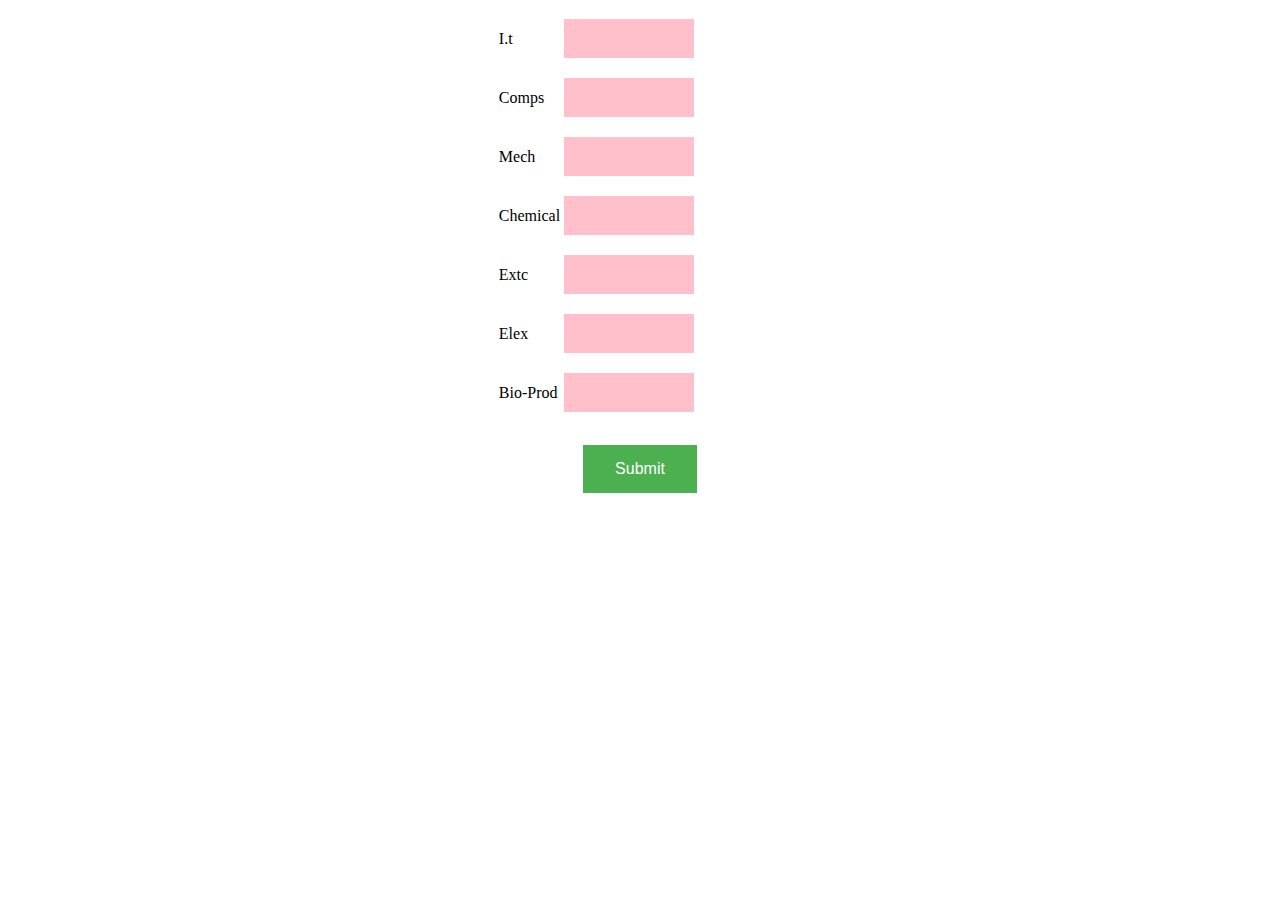
<file: admin/idpt_sneh/updateform.html>
<!DOCTYPE html>
<html>
<head>
	<title>UPDATE FORM</title>
	<style> 
input[type=text] {
    width: 60%;
    padding: 12px 20px;
    margin: 8px 0;
    box-sizing: border-box;
    border: none;
    color: white;
}
</style>

<style>
.button {
    background-color: #4CAF50; /* Green */
    border: none;
    color: white;
    padding: 15px 32px;
    text-align: center;
    text-decoration: none;
    display: inline-block;
    font-size: 16px;
    margin: 4px 2px;
    cursor: pointer;
    -webkit-transition-duration: 0.4s; /* Safari */
    transition-duration: 0.4s;
}

.button1 {
    box-shadow: 0 8px 16px 0 rgba(0,0,0,0.2), 0 6px 20px 0 rgba(0,0,0,0.19);
}

.button2:hover {
    box-shadow: 0 12px 16px 0 rgba(0,0,0,0.24),0 17px 50px 0 rgba(0,0,0,0.19);
}
</style>

<script type="text/javascript">
	
	document.getElementById("myButton").onclick = function () {
        
    
    var sit = document.getElementById("it").value;
    var scomps = document.getElementById("comps").value;
    var smech = document.getElementById("mech").value;
    var sbioprod = document.getElementById("bioprod").value;
    var sextc = document.getElementById("extc").value;
    var selex = document.getElementById("elex").value;
    var schemical = document.getElementById("chemical").value;

    sessionStorage.setItem('it','sit');
	sessionStorage.setItem('comps','scomps');
	sessionStorage.setItem('extc','sextc');
	sessionStorage.setItem('elex','selex');
	sessionStorage.setItem('bioprod','sbioprod');
	sessionStorage.setItem('mech','smech');
	sessionStorage.setItem('chemical','schemical');


    location.href("chart.html");

    };

}
</script>
</head>
<body>

<formn action="chart.html" method="GET">
<center>
<table>
<tr>
	<td><label for="fname">I.t</label></td>
  <td><input type="text" id="it" name="it" value="" style="background-color:#FFC0CB"></td>
</tr>
  
  <tr>
	<td><label for="fname">Comps</label></td>
  <td><input type="text" id="comps" name="comps" value="" style="background-color:#FFC0CB"></td>
</tr>

<tr>
	<td><label for="fname">Mech</label></td>
  <td><input type="text" id="mech" name="mech" value="" style="background-color:#FFC0CB"></td>
</tr>

<tr>
	<td><label for="fname">Chemical</label></td>
  <td><input type="text" id="chemical" name="chemical" value="" style="background-color:#FFC0CB"></td>
</tr>

<tr>
	<td><label for="fname">Extc</label></td>
  <td><input type="text" id="extc" name="extc" value="" style="background-color:#FFC0CB"></td>
</tr>

<tr>
	<td><label for="fname">Elex</label></td>
  <td><input type="text" id="elex" name="elex" value="" style="background-color:#FFC0CB"></td>
</tr>

<tr>
	<td><label for="fname">Bio-Prod</label></td>
  <td><input type="text" id="bioprod" name="bioprod" value="" style="background-color:#FFC0CB"></td>
</tr>


  
</table>
<br>

<input type="Submit" class="button button2" value="Submit" onclick="location.href = 'chart.html?it=';" id="myButton">

</center>
</form>

<script type="text/javascript">
	
	
</script>

</body>
</html>
</file>
<file: app/index/css/style.css>
@import url("http://fonts.googleapis.com/css?family=Dosis:600|Roboto+Slab:100,300,400,700");
article,
aside,
details,
figcaption,
figure,
footer,
header,
hgroup,
nav,
section,
summary {
  display: block; }

audio,
canvas,
video {
  display: inline-block;
  *display: inline;
  *zoom: 1; }

audio:not([controls]) {
  display: none;
  height: 0; }

[hidden] {
  display: none; }

html {
  font-size: 100%;
  -webkit-text-size-adjust: 100%;
  -ms-text-size-adjust: 100%; }

html,
button,
input,
select,
textarea {
  font-family: sans-serif; }

body {
  margin: 0; }

a:focus {
  outline: thin dotted; }

a:hover,
a:active {
  outline: 0; }

abbr[title] {
  border-bottom: 1px dotted; }

b,
strong {
  font-weight: bold; }

dfn {
  font-style: italic; }

mark {
  background: #ff0;
  color: #000; }

pre,
code,
kbd,
samp {
  font-family: monospace, serif;
  _font-family: "courier new", monospace;
  font-size: 1em; }

q {
  quotes: none; }

q:before,
q:after {
  content: "";
  content: none; }

small {
  font-size: 75%; }

sub,
sup {
  font-size: 75%;
  line-height: 0;
  position: relative;
  vertical-align: baseline; }

sup {
  top: -0.5em; }

sub {
  bottom: -0.25em; }

dl,
menu,
ol,
ul {
  margin: 1em 0; }

dd {
  margin: 0 0 0 40px; }

menu,
ol,
ul {
  padding: 0 0 0 40px; }

nav ul,
nav ol {
  list-style: none;
  list-style-image: none; }

img {
  border: 0;
  -ms-interpolation-mode: bicubic; }

svg:not(:root) {
  overflow: hidden; }

figure {
  margin: 0; }

form {
  margin: 0; }

fieldset {
  border: 1px solid #c0c0c0;
  margin: 0 0;
  padding: 0.35em 0.625em 0.75em; }

legend {
  border: 0;
  padding: 0;
  white-space: normal;
  *margin-left: -7px; }

button,
input,
select,
textarea {
  font-size: 100%;
  margin: 0;
  vertical-align: baseline;
  *vertical-align: middle; }

button,
input {
  line-height: normal; }

button,
input[type="button"],
input[type="reset"],
input[type="submit"] {
  cursor: pointer;
  -webkit-appearance: button;
  *overflow: visible; }

button[disabled],
input[disabled] {
  cursor: default; }

input[type="checkbox"],
input[type="radio"] {
  box-sizing: border-box;
  padding: 0;
  *height: 13px;
  *width: 13px; }

input[type="search"] {
  -webkit-appearance: textfield;
  -moz-box-sizing: content-box;
  -webkit-box-sizing: content-box;
  box-sizing: content-box; }

input[type="search"]::-webkit-search-decoration,
input[type="search"]::-webkit-search-cancel-button {
  -webkit-appearance: none; }

button::-moz-focus-inner,
input::-moz-focus-inner {
  border: 0;
  padding: 0; }

textarea {
  overflow: auto;
  vertical-align: top; }

table {
  border-collapse: collapse;
  border-spacing: 0; }

@font-face {
  font-family: "icons";
  src: url("../../fonts/icons/icons.eot");
  src: url("../../fonts/icons/icons.eot?#iefix") format("embedded-opentype"), url("../../fonts/icons/icons.woff") format("woff"), url("../../fonts/icons/icons.ttf") format("truetype"), url("../../fonts/icons/icons.svg#icons") format("svg");
  font-weight: normal;
  font-style: normal; }
::selection {
  text-shadow: none;
  background: #000000;
  color: #FFFFFF; }

::-moz-selection {
  text-shadow: none;
  background: #000000;
  color: #FFFFFF; }

html {
  font-family: "Roboto slab" ,sans-serif;
  font-size: 12px; }

body {
  -webkit-font-smoothing: antialiased;
  text-rendering: optimizeLegibility;
  line-height: 1.4em;
  background-color: #000000;
  text-align: center;
  color: #FFFFFF; 
}

h1, h2, h3 {
  line-height: 1.4em;
  font-weight: 300;
  margin: 0; }

h1 {
  font-size: 2.83333em; }

h2 {
  font-size: 2.33333em; }

p {
  margin: 0 0 1.4em; }

em {
  font-style: normal;
  color: #00BFFF; /*#D92400*/; }

img {
  display: block;
  width: 100%; }

ul {
  list-style: none;
  display: block;
  padding: 0;
  margin: 0; }

a {
  text-decoration: none;
  color: #00BFFF; /*#D92400*/; }

button {
  -webkit-font-smoothing: antialiased;
  -webkit-border-radius: 24px;
  -moz-border-radius: 24px;
  border-radius: 24px;
  -webkit-background-clip: padding-box;
  -moz-background-clip: padding-box;
  background-clip: padding-box;
  font-size: 1.33333em;
  line-height: 45.6px;
  /*font-family: "Dosis", sans-serif;
  */font-family: "Roboto", sans-serif;
  
  background-color: #F2F2F2;
  font-weight: 600;
  height: 48px;
  width: 48px;
  position: relative;
  display: block;
  margin: 0 auto;
  outline: none;
  border: none; }
  button.hide {
    opacity: 0; }

footer {
  position: absolute;
  text-align: right;
  line-height: 0;
  font-size: 0;
  bottom: 0;
  right: 0;
  left: 0; }
  footer .fb-like {
    display: inline-block;
    position: absolute;
    margin-left: 12px;
    bottom: 48px;
    right: 22px; }
  footer .twitter-share-button {
    display: inline-block;
    position: absolute;
    margin-left: 12px;
    bottom: 20px;
    right: 10px; }

.accelerate {
  -webkit-transform: translate3d(0,0,0);
  -moz-transform: translate3d(0,0,0);
  transform: translate3d(0,0,0);
  -webkit-transform-style: preserve-3d;
  -moz-transform-style: preserve-3d;
  transform-style: preserve-3d;
  -webkit-backface-visibility: hidden;
  -moz-backface-visibility: hidden;
  backface-visibility: hidden; }

.center {
  max-width: 400px;
  margin: 0 auto;
  width: 88%; }

.wrapper {
  min-height: 460px;
  position: absolute;
  overflow: hidden;
  display: table;
  height: 100%;
  width: 100%;
  left: 0;
  top: 0; }

.cell {
  vertical-align: middle;
  display: table-cell; }

.panel {
  -webkit-box-shadow: 0 2px 8px rgba(0, 0, 0, 0.6);
  -moz-box-shadow: 0 2px 8px rgba(0, 0, 0, 0.6);
  box-shadow: 0 2px 8px rgba(0, 0, 0, 0.6);
  -webkit-border-radius: 4px;
  -moz-border-radius: 4px;
  border-radius: 4px;
  -webkit-background-clip: padding-box;
  -moz-background-clip: padding-box;
  background-clip: padding-box;
  -webkit-transform: translate3d(0,0,0);
  -moz-transform: translate3d(0,0,0);
  transform: translate3d(0,0,0);
  position: relative; }

.about {
  -webkit-font-smoothing: auto;
  -webkit-perspective: 1000px;
  -moz-perspective: 1000px;
  perspective: 1000px;
  color: #666666; }
  .about:after {
    /*background-image: -webkit-linear-gradient(top, rgba(0, 0, 0, 0.8) 0%, transparent 100%);
    background-image: -moz-linear-gradient(top, rgba(0, 0, 0, 0.8) 0%, transparent 100%);
    background-image: linear-gradient(top, rgba(0, 0, 0, 0.8) 0%, transparent 100%);
    */position: absolute;
    display: block;
    width: 100%;
    content: "";
    height: 5%;
    left: 0;
    top: 0; }
  .about.hide .cables {
    -webkit-transform: translate3d(0,-10%,0) rotateX(-90deg);
    -moz-transform: translate3d(0,-10%,0) rotateX(-90deg);
    transform: translate3d(0,-10%,0) rotateX(-90deg);
    opacity: 0; }
  .about.hide .panel {
    -webkit-transform: rotateX(-20deg);
    -moz-transform: rotateX(-20deg);
    transform: rotateX(-20deg); }
  .about .panel,
  .about .cables {
    -webkit-transform: translate3d(0,0,0);
    -moz-transform: translate3d(0,0,0);
    transform: translate3d(0,0,0);
    -webkit-transform-style: preserve-3d;
    -moz-transform-style: preserve-3d;
    transform-style: preserve-3d;
    -webkit-backface-visibility: hidden;
    -moz-backface-visibility: hidden;
    backface-visibility: hidden;
    position: relative; }
  .about .cables {
    -webkit-transform-origin: 50% -100%;
    -moz-transform-origin: 50% -100%;
    transform-origin: 50% -100%; }
    .about .cables:before {
      left: 10%;
      background: transparent url(../images/cable.png) 0 0 no-repeat;
      position: absolute;
      display: block;
      height: 860px;
      width: 30px;
      content: "";
      top: -837px;
      z-index: 1; }
    .about .cables:after {
      right: 10%;
      background: transparent url(../images/cable.png) 0 0 no-repeat;
      position: absolute;
      display: block;
      height: 860px;
      width: 30px;
      content: "";
      top: -837px;
      z-index: 1; }
  .about .panel {
    -webkit-transform-origin: 50% 0%;
    -moz-transform-origin: 50% 0%;
    transform-origin: 50% 0%;
    background: #F3F3F3 url(../images/panel1.png) -7px 0 no-repeat;
    background-size: 399px 357px; }
    .about .panel:before {
      /*border-left: 1px dashed rgba(29, 31, 39, 0.2);
      */position: absolute;
      display: block;
      height: 100%;
      content: "";
      left: 5%;
      top: 0; }
    .about .panel:after {
      -webkit-border-radius: 0 0 4px 0;
      -moz-border-radius: 0 0 4px 0;
      border-radius: 0 0 4px 0;
      -webkit-background-clip: padding-box;
      -moz-background-clip: padding-box;
      background-clip: padding-box;
      /*background: transparent url(../images/compass.png) 0 0 no-repeat;
      */background-size: 224px 224px;
      position: absolute;
      display: block;
      height: 160px;
      width: 120px;
      opacity: 0.2;
      content: "";
      bottom: 0;
      right: 0; }
    .about .panel header {
      padding: 1em 0 1em; 
      /*font-family: 'Lobster';
      */
      font-family: 'Lobster';
      
      }
      .about .panel header:before {
        -webkit-border-radius: 4px 0 0 0;
        -moz-border-radius: 4px 0 0 0;
        border-radius: 4px 0 0 0;
        -webkit-background-clip: padding-box;
        -moz-background-clip: padding-box;
        background-clip: padding-box;
        /*background: transparent url(../images/map.png) 0 0 no-repeat;
        */background-size: 60.5px 82.5px;
        position: absolute;
        display: block;
        height: 150px;
        width: 110px;
        opacity: 0.8;
        content: "";
        left: 0;
        top: 0; }
    .about .panel h1 {
      font-weight: 100;
      color: #00BFFF; /*#D92400*/; }
      .about .panel h1 em {
        color: #1D1F27; }
    .about .panel p {
      margin: 0 8% 1.2em;
      position: relative;
      z-index: 1; }
      .about .panel p strong {
        font-weight: 700;
        color: #1D1F27; }
    .about .panel .social {
      margin: 1.4em 0 1em;
      position: relative;
      z-index: 1; }
    .about .panel .twitter-follow-button {
      display: inline-block;
      margin-bottom: 0.8em; }
      .about .panel .twitter-follow-button + .twitter-follow-button {
        margin-left: 0.4em; }
    .about .panel .links {
      cursor: pointer;
      zoom: 1;
      -webkit-box-shadow: 0 0 8px 4px rgba(0, 0, 0, 0.1);
      -moz-box-shadow: 0 0 8px 4px rgba(0, 0, 0, 0.1);
      box-shadow: 0 0 8px 4px rgba(0, 0, 0, 0.1);
      border-top: 1px solid rgba(0, 0, 0, 0.2);
      position: relative;
      z-index: 1; }
      .about .panel .links:after, .about .panel .links:before {
        display: table;
        content: ""; }
      .about .panel .links:after {
        clear: both; }
      .about .panel .links li {
        -webkit-box-sizing: border-box;
        -moz-box-sizing: border-box;
        box-sizing: border-box;
        display: block;
        float: left;
        width: 50%; }
        .about .panel .links li a {
          -webkit-border-radius: 0 0 4px 4px;
          -moz-border-radius: 0 0 4px 4px;
          border-radius: 0 0 4px 4px;
          -webkit-background-clip: padding-box;
          -moz-background-clip: padding-box;
          background-clip: padding-box; }
        .about .panel .links li + li {
          border-left: 1px solid rgba(0, 0, 0, 0.2); }
        .about .panel .links li + li a {
            -webkit-border-radius: 0 0 4px 4px;
            -moz-border-radius: 0 0 4px 4px;
            border-radius: 0 0 4px 4px;
            -webkit-background-clip: padding-box;
            -moz-background-clip: padding-box;
            background-clip: padding-box; }
      .about .panel .links a {
        -webkit-font-smoothing: antialiased;
        font-size: 1.33333em;
        /*font-family: "Dosis", sans-serif;
        text-transform: uppercase;
        */
        font-family: "Roboto";
        font-weight: 800;
        padding: 1em 0 1.1em;
        display: block; }
        .about .panel .links a.github:before, .about .panel .links a.download:before {
          content: "";
          font-family: "icons";
          text-transform: none;
          font-weight: normal;
          font-style: normal;
          line-height: 1em;
          font-size: 0.8em;
          margin-right: 0.5em;
          margin-left: -0.8em;
          position: relative;
          top: -1px; }
        .about .panel .links a.download:before {
          content: "d"; }
        .about .panel .links a.github:before {
          margin-right: 0.4em;
          content: "g"; }

.toggle {
  -webkit-box-shadow: 0 2px 8px rgba(0, 0, 0, 0.6);
  -moz-box-shadow: 0 2px 8px rgba(0, 0, 0, 0.6);
  box-shadow: 0 2px 8px rgba(0, 0, 0, 0.6);
  margin: -24px;
  position: absolute;
  bottom: 11.6%;
  left: 50%; }
  .toggle.i .cross {
    -webkit-transform: rotateZ(0deg);
    -moz-transform: rotateZ(0deg);
    transform: rotateZ(0deg); }
    .toggle.i .cross .x {
      margin-left: -2px;
      width: 4px;
      margin-top: -12px; }
    .toggle.i .cross .y {
      margin-top: -4px;
      height: 16px; }

.cross {
  -webkit-transform: rotateZ(45deg);
  -moz-transform: rotateZ(45deg);
  transform: rotateZ(45deg);
  position: absolute;
  left: 50%;
  top: 50%; }
  .cross .x, .cross .y {
    -webkit-border-radius: 2px;
    -moz-border-radius: 2px;
    border-radius: 2px;
    -webkit-background-clip: padding-box;
    -moz-background-clip: padding-box;
    background-clip: padding-box;
    background-color: #1D1F27;
    height: 4px;
    width: 4px;
    margin: -2px;
    position: absolute;
    left: 0;
    top: 0; }
  .cross .x {
    margin-left: -12px;
    margin-top: -2px;
    width: 24px; }
  .cross .y {
    margin-top: -12px;
    height: 24px; }

.prompt.hide {
  visibility: hidden; }
  .prompt.hide .panel {
    -webkit-transform: translate3d(0,250%,0) rotateY(360deg);
    -moz-transform: translate3d(0,250%,0) rotateY(360deg);
    transform: translate3d(0,250%,0) rotateY(360deg);
    opacity: 0; }
.prompt .cell {
  -webkit-perspective: 1000px;
  -moz-perspective: 1000px;
  perspective: 1000px; }
.prompt .dismiss {
  -webkit-transform: scale(0.5);
  -moz-transform: scale(0.5);
  transform: scale(0.5);
  background-color: transparent;
  position: absolute;
  right: 4px;
  top: 4px; }
.prompt .x, .prompt .y {
  background: #FFFFFF; }
.prompt .center {
  max-width: 300px;
  width: 82%; }
.prompt .panel {
  -webkit-perspective: none;
  -moz-perspective: none;
  perspective: none;
  -webkit-transform-style: flat;
  -moz-transform-style: flat;
  transform-style: flat;
  -webkit-transition: all 1.8s cubic-bezier(0.77, 0, 0.175, 1);
  -moz-transition: all 1.8s cubic-bezier(0.77, 0, 0.175, 1);
  transition: all 1.8s cubic-bezier(0.77, 0, 0.175, 1);
  border: 1px solid rgba(255, 255, 255, 0.15);
  background-color: rgba(0, 0, 0, 0.65);
  padding: 1.2em 0 1.8em; }
  .prompt .panel img {
    margin: 0.6em auto;
    width: 100px; }
  .prompt .panel h2 {
    margin: 0 0 0.4em; }
  .prompt .panel p {
    font-size: 1.25em;
    margin: 0 10% 1.25em;
    line-height: 1.25em;
    color: #999999; }
.prompt .tilt-scene {
  -webkit-perspective: 1000px;
  -moz-perspective: 1000px;
  perspective: 1000px;
  -webkit-transform: translate3d(0,0,100px);
  -moz-transform: translate3d(0,0,100px);
  transform: translate3d(0,0,100px);
  margin: 0 auto;
  width: 60%; }
.prompt .tilt {
  -webkit-animation: tilt 4s infinite alternate cubic-bezier(0.455, 0.03, 0.515, 0.955);
  -moz-animation: tilt 4s infinite alternate cubic-bezier(0.455, 0.03, 0.515, 0.955);
  animation: tilt 4s infinite alternate cubic-bezier(0.455, 0.03, 0.515, 0.955); }

.scene,
.layer {
  display: block;
  height: 100%;
  width: 100%;
  padding: 0;
  margin: 0; }

.scene {
  min-height: 460px;
  position: relative;
  overflow: hidden; }

.layer {
  position: absolute; }
  .layer div {
    -webkit-transform: translate3d(0,0,0);
    -moz-transform: translate3d(0,0,0);
    transform: translate3d(0,0,0);
    -webkit-transform-style: preserve-3d;
    -moz-transform-style: preserve-3d;
    transform-style: preserve-3d;
    -webkit-backface-visibility: hidden;
    -moz-backface-visibility: hidden;
    backface-visibility: hidden; }

.title {
  font-size: 3em;
  text-shadow: 0 8px 6px rgba(0, 0, 0, 0.6);
  margin-top: -0.7em;
  position: absolute;
  width: 100%;
  top: 42%; 
  left:auto;
  right: auto;
  color: #00BFFF;
      
  }
 

.background {
  background: url(../images/bg2.jpg) no-repeat 50% 100%;
  /*background-color: black;
  */
  background-size: cover;
  position: absolute;
  width: 110%;
  height:110vh;
  left: -5%;
  top: -2%; 
  }

.lighthouse {
  -webkit-transform-origin: 50% 90%;
  -moz-transform-origin: 50% 90%;
  transform-origin: 50% 90%;
  -webkit-animation: lighthouse 4s 0.1s infinite alternate cubic-bezier(0.455, 0.03, 0.515, 0.955);
  -moz-animation: lighthouse 4s 0.1s infinite alternate cubic-bezier(0.455, 0.03, 0.515, 0.955);
  animation: lighthouse 4s 0.1s infinite alternate cubic-bezier(0.455, 0.03, 0.515, 0.955);
  margin: 0px -64px;
  background-size: 128px 224px;
  height: 224px;
  width: 128px;
  background-image: url(../images/lighthouse.png);
  background-repeat: no-repeat;
  bottom: 64px;
  position: absolute;
  right: 20%; }

.wave {
  background: transparent repeat-x;
  position: absolute;
  width: 300%;
  left: -100%; }

  .wave:after {
    background-color: #000000;
    position: absolute;
    display: block;
    content: "";
    height: 500px;
    width: 100%;
    top: 100%;
    left: 0; 
  }

  .wave.plain {
    background-image: url(../images/city.png); }
  .wave.paint {
    background-image: url(../images/wave-paint.png); }


.light {
  margin: -120px -120px;
  background-size: 240px 240px;
  height: 240px;
  width: 240px;
  background-repeat: no-repeat;
  bottom: 112px;
  position: absolute;
  left: 50%; }
  .light.orange {
    background-image: url(../images/light-orange.png); }
  .light.purple {
    background-image: url(../images/light-purple.png); }
  .light.a {
    bottom: 80px;
    left: 20%; }
  .light.b {
    bottom: 80px;
    left: 30%; }
  .light.c {
    bottom: 112px;
    left: 45%; }
  .light.d {
    bottom: 96px;
    left: 60%; }
  .light.e {
    bottom: 112px;
    left: 75%; }
  .light.f {
    bottom: 64px;
    left: 80%; }
  .light.phase-1 {
    -webkit-animation: phase 20s 0.1s infinite linear;
    -moz-animation: phase 20s 0.1s infinite linear;
    animation: phase 20s 0.1s infinite linear; }
  .light.phase-2 {
    -webkit-animation: phase 18s 0.1s infinite linear;
    -moz-animation: phase 18s 0.1s infinite linear;
    animation: phase 18s 0.1s infinite linear; }
  .light.phase-3 {
    -webkit-animation: phase 16s 0.1s infinite linear;
    -moz-animation: phase 16s 0.1s infinite linear;
    animation: phase 16s 0.1s infinite linear; }
  .light.phase-4 {
    -webkit-animation: phase 14s 0.1s infinite linear;
    -moz-animation: phase 14s 0.1s infinite linear;
    animation: phase 14s 0.1s infinite linear; }
  .light.phase-5 {
    -webkit-animation: phase 12s 0.1s infinite linear;
    -moz-animation: phase 12s 0.1s infinite linear;
    animation: phase 12s 0.1s infinite linear; }
  .light.phase-6 {
    -webkit-animation: phase 10s 0.1s infinite linear;
    -moz-animation: phase 10s 0.1s infinite linear;
    animation: phase 10s 0.1s infinite linear; }

.rope {
  width: 120%;
  position: relative;
  left: -10%;
  position: relative; }

.hanger {
  -webkit-transform-origin: 0% 0%;
  -moz-transform-origin: 0% 0%;
  transform-origin: 0% 0%;
  position: absolute; }
  .hanger.position-1 {
    top: 28%; }
  .hanger.position-2 {
    top: 46%; }
  .hanger.position-3 {
    top: 59%; }
  .hanger.position-4 {
    top: 66.5%; }
  .hanger.position-5 {
    top: 69.5%; }
  .hanger.position-6 {
    top: 66.5%; }
  .hanger.position-7 {
    top: 59%; }
  .hanger.position-8 {
    top: 46%; }
  .hanger.position-9 {
    top: 28%; }
  .hanger.position-1 {
    left: 10%; }
  .hanger.position-2 {
    left: 20%; }
  .hanger.position-3 {
    left: 30%; }
  .hanger.position-4 {
    left: 40%; }
  .hanger.position-5 {
    left: 50%; }
  .hanger.position-6 {
    left: 60%; }
  .hanger.position-7 {
    left: 70%; }
  .hanger.position-8 {
    left: 80%; }
  .hanger.position-9 {
    left: 90%; }

.board {
  -webkit-transform-origin: 50% 0%;
  -moz-transform-origin: 50% 0%;
  transform-origin: 50% 0%;
  margin: 0px -140px;
  background-size: 280px 280px;
  height: 280px;
  width: 280px;
  background-repeat: no-repeat;
  position: absolute;
  top: -4px;
  left: 0; }
  .board.birds {
    background-image: url(../images/board-birds.png); }
  .board.cloud-1 {
    background-image: url(../images/board-cloud-1.png); }
  .board.cloud-2 {
    background-image: url(../images/board-cloud-2.png); }
  .board.cloud-3 {
    background-image: url(../images/board-cloud-3.png); }
  .board.cloud-4 {
    background-image: url(../images/board-cloud-4.png); }

.swing-1 {
  -webkit-animation: swing 4s infinite alternate cubic-bezier(0.455, 0.03, 0.515, 0.955);
  -moz-animation: swing 4s infinite alternate cubic-bezier(0.455, 0.03, 0.515, 0.955);
  animation: swing 4s infinite alternate cubic-bezier(0.455, 0.03, 0.515, 0.955); }

.swing-2 {
  -webkit-animation: swing 3.5s infinite alternate cubic-bezier(0.455, 0.03, 0.515, 0.955);
  -moz-animation: swing 3.5s infinite alternate cubic-bezier(0.455, 0.03, 0.515, 0.955);
  animation: swing 3.5s infinite alternate cubic-bezier(0.455, 0.03, 0.515, 0.955); }

.swing-3 {
  -webkit-animation: swing 3s infinite alternate cubic-bezier(0.455, 0.03, 0.515, 0.955);
  -moz-animation: swing 3s infinite alternate cubic-bezier(0.455, 0.03, 0.515, 0.955);
  animation: swing 3s infinite alternate cubic-bezier(0.455, 0.03, 0.515, 0.955); }

.swing-4 {
  -webkit-animation: swing 2.5s infinite alternate cubic-bezier(0.455, 0.03, 0.515, 0.955);
  -moz-animation: swing 2.5s infinite alternate cubic-bezier(0.455, 0.03, 0.515, 0.955);
  animation: swing 2.5s infinite alternate cubic-bezier(0.455, 0.03, 0.515, 0.955); }

.swing-5 {
  -webkit-animation: swing 2s infinite alternate cubic-bezier(0.455, 0.03, 0.515, 0.955);
  -moz-animation: swing 2s infinite alternate cubic-bezier(0.455, 0.03, 0.515, 0.955);
  animation: swing 2s infinite alternate cubic-bezier(0.455, 0.03, 0.515, 0.955); }

.wave.depth-10 {
  -webkit-animation: wave 8s 0.1s infinite linear;
  -moz-animation: wave 8s 0.1s infinite linear;
  animation: wave 8s 0.1s infinite linear;
  bottom: 140px;
  margin: 0px 0px;
  background-position: center bottom;
  background-size: auto 101%;
  height: 16px; }
  .wave.depth-10:after {
    height: 144px; }

.rope.depth-10 {
  -webkit-transform: scale(1);
  -moz-transform: scale(1);
  transform: scale(1);
  top: 20%; }
  .rope.depth-10 .hanger {
    -webkit-transform: scale(0.25);
    -moz-transform: scale(0.25);
    transform: scale(0.25); }

.wave.depth-20 {
  -webkit-animation: wave 7.55556s 0.1s infinite linear;
  -moz-animation: wave 7.55556s 0.1s infinite linear;
  animation: wave 7.55556s 0.1s infinite linear;
  bottom: 120px;
  margin: 0px 0px;
  background-position: center bottom;
  background-size: auto 101%;
  height: 32px; }
  .wave.depth-20:after {
    height: 128px; }

.rope.depth-20 {
  -webkit-transform: scale(1.02778);
  -moz-transform: scale(1.02778);
  transform: scale(1.02778);
  top: 16.66667%; }
  .rope.depth-20 .hanger {
    -webkit-transform: scale(0.27778);
    -moz-transform: scale(0.27778);
    transform: scale(0.27778); }

.wave.depth-30 {
  -webkit-animation: wave 7.11111s 0.1s infinite linear;
  -moz-animation: wave 7.11111s 0.1s infinite linear;
  animation: wave 7.11111s 0.1s infinite linear;
  bottom: 100px;
  margin: 0px 0px;
  background-position: center bottom;
  background-size: auto 101%;
  height: 48px; }
  .wave.depth-30:after {
    height: 112px; }

.rope.depth-30 {
  -webkit-transform: scale(1.05556);
  -moz-transform: scale(1.05556);
  transform: scale(1.05556);
  top: 13.33333%; }
  .rope.depth-30 .hanger {
    -webkit-transform: scale(0.30556);
    -moz-transform: scale(0.30556);
    transform: scale(0.30556); }

.wave.depth-40 {
  -webkit-animation: wave 6.66667s 0.1s infinite linear;
  -moz-animation: wave 6.66667s 0.1s infinite linear;
  animation: wave 6.66667s 0.1s infinite linear;
  bottom: 80px;
  margin: 0px 0px;
  background-position: center bottom;
  background-size: auto 101%;
  height: 64px; }
  .wave.depth-40:after {
    height: 96px; }

.rope.depth-40 {
  -webkit-transform: scale(1.08333);
  -moz-transform: scale(1.08333);
  transform: scale(1.08333);
  top: 10%; }
  .rope.depth-40 .hanger {
    -webkit-transform: scale(0.33333);
    -moz-transform: scale(0.33333);
    transform: scale(0.33333); }

.wave.depth-50 {
  -webkit-animation: wave 6.22222s 0.1s infinite linear;
  -moz-animation: wave 6.22222s 0.1s infinite linear;
  animation: wave 6.22222s 0.1s infinite linear;
  bottom: 60px;
  margin: 0px 0px;
  background-position: center bottom;
  background-size: auto 101%;
  height: 80px; }
  .wave.depth-50:after {
    height: 80px; }

.rope.depth-50 {
  -webkit-transform: scale(1.11111);
  -moz-transform: scale(1.11111);
  transform: scale(1.11111);
  top: 6.66667%; }
  .rope.depth-50 .hanger {
    -webkit-transform: scale(0.36111);
    -moz-transform: scale(0.36111);
    transform: scale(0.36111); }

.wave.depth-60 {
  -webkit-animation: wave 5.77778s 0.1s infinite linear;
  -moz-animation: wave 5.77778s 0.1s infinite linear;
  animation: wave 5.77778s 0.1s infinite linear;
  bottom: 40px;
  margin: 0px 0px;
  background-position: center bottom;
  background-size: auto 101%;
  height: 96px; }
  .wave.depth-60:after {
    height: 64px; }

.rope.depth-60 {
  -webkit-transform: scale(1.13889);
  -moz-transform: scale(1.13889);
  transform: scale(1.13889);
  top: 3.33333%; }
  .rope.depth-60 .hanger {
    -webkit-transform: scale(0.38889);
    -moz-transform: scale(0.38889);
    transform: scale(0.38889); }

.wave.depth-70 {
  -webkit-animation: wave 5.33333s 0.1s infinite linear;
  -moz-animation: wave 5.33333s 0.1s infinite linear;
  animation: wave 5.33333s 0.1s infinite linear;
  bottom: 20px;
  margin: 0px 0px;
  background-position: center bottom;
  background-size: auto 101%;
  height: 112px; }
  .wave.depth-70:after {
    height: 48px; }

.rope.depth-70 {
  -webkit-transform: scale(1.16667);
  -moz-transform: scale(1.16667);
  transform: scale(1.16667);
  top: 0%; }
  .rope.depth-70 .hanger {
    -webkit-transform: scale(0.41667);
    -moz-transform: scale(0.41667);
    transform: scale(0.41667); }

.wave.depth-80 {
  -webkit-animation: wave 4.88889s 0.1s infinite linear;
  -moz-animation: wave 4.88889s 0.1s infinite linear;
  animation: wave 4.88889s 0.1s infinite linear;
  bottom: 0px;
  margin: 0px 0px;
  background-position: center bottom;
  background-size: auto 101%;
  height: 128px; }
  .wave.depth-80:after {
    height: 32px; }

.rope.depth-80 {
  -webkit-transform: scale(1.19444);
  -moz-transform: scale(1.19444);
  transform: scale(1.19444);
  top: -3.33333%; }
  .rope.depth-80 .hanger {
    -webkit-transform: scale(0.44444);
    -moz-transform: scale(0.44444);
    transform: scale(0.44444); }

.wave.depth-90 {
  -webkit-animation: wave 4.44444s 0.1s infinite linear;
  -moz-animation: wave 4.44444s 0.1s infinite linear;
  animation: wave 4.44444s 0.1s infinite linear;
  bottom: -20px;
  margin: 0px 0px;
  background-position: center bottom;
  background-size: auto 101%;
  height: 144px; }
  .wave.depth-90:after {
    height: 16px; }

.rope.depth-90 {
  -webkit-transform: scale(1.22222);
  -moz-transform: scale(1.22222);
  transform: scale(1.22222);
  top: -6.66667%; }
  .rope.depth-90 .hanger {
    -webkit-transform: scale(0.47222);
    -moz-transform: scale(0.47222);
    transform: scale(0.47222); }

.wave.depth-100 {
  -webkit-animation: wave 4s 0.1s infinite linear;
  -moz-animation: wave 4s 0.1s infinite linear;
  animation: wave 4s 0.1s infinite linear;
  bottom: -40px;
  margin: 0px 0px;
  background-position: center bottom;
  background-size: auto 101%;
  height: 160px; }
  .wave.depth-100:after {
    height: 0px; }

.rope.depth-100 {
  -webkit-transform: scale(1.25);
  -moz-transform: scale(1.25);
  transform: scale(1.25);
  top: -10%; }
  .rope.depth-100 .hanger {
    -webkit-transform: scale(0.5);
    -moz-transform: scale(0.5);
    transform: scale(0.5); }
.logo{
  padding-top: 3rem;
  height:auto;
  width: 250px;
  margin: 30vh auto;
  }
@media all and (min-width: 400px) {
  html {
    font-size: 12px; }

  .logo{
    margin:25vh auto;
    width:auto;
    height: 200px;
  }
  .wrapper {
    min-height: 360px; }

  .about .panel header:before {
    background-size: 66px 90px; }

  .toggle {
    bottom: 12%; }

  .prompt .panel img {
    width: 80px; }

  .scene {
    min-height: 360px; }

  .rope.depth-10 {
    top: 10%; }
    .rope.depth-10 .hanger {
      -webkit-transform: scale(0.3);
      -moz-transform: scale(0.3);
      transform: scale(0.3); }

  .rope.depth-20 {
    top: 6.11111%; }
    .rope.depth-20 .hanger {
      -webkit-transform: scale(0.33333);
      -moz-transform: scale(0.33333);
      transform: scale(0.33333); }

  .rope.depth-30 {
    top: 2.22222%; }
    .rope.depth-30 .hanger {
      -webkit-transform: scale(0.36667);
      -moz-transform: scale(0.36667);
      transform: scale(0.36667); }

  .rope.depth-40 {
    top: -1.66667%; }
    .rope.depth-40 .hanger {
      -webkit-transform: scale(0.4);
      -moz-transform: scale(0.4);
      transform: scale(0.4); }

  .rope.depth-50 {
    top: -5.55556%; }
    .rope.depth-50 .hanger {
      -webkit-transform: scale(0.43333);
      -moz-transform: scale(0.43333);
      transform: scale(0.43333); }

  .rope.depth-60 {
    top: -9.44444%; }
    .rope.depth-60 .hanger {
      -webkit-transform: scale(0.46667);
      -moz-transform: scale(0.46667);
      transform: scale(0.46667); }

  .rope.depth-70 {
    top: -13.33333%; }
    .rope.depth-70 .hanger {
      -webkit-transform: scale(0.5);
      -moz-transform: scale(0.5);
      transform: scale(0.5); }

  .rope.depth-80 {
    top: -17.22222%; }
    .rope.depth-80 .hanger {
      -webkit-transform: scale(0.53333);
      -moz-transform: scale(0.53333);
      transform: scale(0.53333); }

  .rope.depth-90 {
    top: -21.11111%; }
    .rope.depth-90 .hanger {
      -webkit-transform: scale(0.56667);
      -moz-transform: scale(0.56667);
      transform: scale(0.56667); }

  .rope.depth-100 {
    top: -25%; }
    .rope.depth-100 .hanger {
      -webkit-transform: scale(0.6);
      -moz-transform: scale(0.6);
      transform: scale(0.6); } }
@media all and (min-width: 600px) {
  html {
    font-size: 15px; }

  button {
    -webkit-border-radius: 28px;
    -moz-border-radius: 28px;
    border-radius: 28px;
    -webkit-background-clip: padding-box;
    -moz-background-clip: padding-box;
    background-clip: padding-box;
    height: 56px;
    width: 56px; }

  footer {
    padding: 0 10px 20px; }
    footer .fb-like,
    footer .twitter-share-button {
      position: static;
      bottom: auto;
      right: auto; }

  .center {
    max-width: 440px; }

  .about .panel:after {
    background-size: 252px 252px;
    height: 180px;
    width: 140px; }
  .about .panel header:before {
    background-size: 82.5px 112.5px; }

  .prompt {
    overflow: visible;
    display: block;
    width: 0; }
    .prompt.hide .panel {
      -webkit-transform: translate3d(0,50%,400px) rotateX(90deg);
      -moz-transform: translate3d(0,50%,400px) rotateX(90deg);
      transform: translate3d(0,50%,400px) rotateX(90deg); }
    .prompt .cell {
      position: absolute;
      display: block;
      bottom: 25px;
      left: 25px; }
    .prompt .dismiss {
      right: 0px;
      top: 0px; }
    .prompt .panel {
      -webkit-transition: all 1.2s cubic-bezier(0.77, 0, 0.175, 1);
      -moz-transition: all 1.2s cubic-bezier(0.77, 0, 0.175, 1);
      transition: all 1.2s cubic-bezier(0.77, 0, 0.175, 1);
      -webkit-transform-origin: 50% 100%;
      -moz-transform-origin: 50% 100%;
      transform-origin: 50% 100%;
      padding: 1em 0 0.8em;
      width: 220px; }
      .prompt .panel img {
        margin: 0.4em auto 0.6em;
        width: 80px; }
      .prompt .panel h2 {
        font-size: 1.6em; }
      .prompt .panel p {
        font-size: 0.93333em;
        margin: 0 10% 1.3em;
        line-height: 1.3em; }

  .toggle {
    margin: -28px;
    bottom: 15%; }

  .title {
    font-size: 3.46667em; }

  .background {
    bottom: 96px; }

  .lighthouse {
    margin: 0px -96px;
    background-size: 192px 336px;
    height: 336px;
    width: 192px;
    bottom: 128px; }

  .light {
    margin: -140px -140px;
    background-size: 280px 280px;
    height: 280px;
    width: 280px; }
    .light.a {
      bottom: 144px; }
    .light.b {
      bottom: 144px; }
    .light.c {
      bottom: 192px; }
    .light.d {
      bottom: 160px; }
    .light.e {
      bottom: 192px; }
    .light.f {
      bottom: 128px; }

  .wave.depth-10 {
    bottom: 210px;
    margin: 0px 0px;
    background-position: center bottom;
    background-size: auto 101%;
    height: 24px; }
    .wave.depth-10:after {
      height: 216px; }

  .rope.depth-10 {
    top: 20%; }
    .rope.depth-10 .hanger {
      -webkit-transform: scale(0.5);
      -moz-transform: scale(0.5);
      transform: scale(0.5); }

  .wave.depth-20 {
    bottom: 180px;
    margin: 0px 0px;
    background-position: center bottom;
    background-size: auto 101%;
    height: 48px; }
    .wave.depth-20:after {
      height: 192px; }

  .rope.depth-20 {
    top: 16.66667%; }
    .rope.depth-20 .hanger {
      -webkit-transform: scale(0.55556);
      -moz-transform: scale(0.55556);
      transform: scale(0.55556); }

  .wave.depth-30 {
    bottom: 150px;
    margin: 0px 0px;
    background-position: center bottom;
    background-size: auto 101%;
    height: 72px; }
    .wave.depth-30:after {
      height: 168px; }

  .rope.depth-30 {
    top: 13.33333%; }
    .rope.depth-30 .hanger {
      -webkit-transform: scale(0.61111);
      -moz-transform: scale(0.61111);
      transform: scale(0.61111); }

  .wave.depth-40 {
    bottom: 120px;
    margin: 0px 0px;
    background-position: center bottom;
    background-size: auto 101%;
    height: 96px; }
    .wave.depth-40:after {
      height: 144px; }

  .rope.depth-40 {
    top: 10%; }
    .rope.depth-40 .hanger {
      -webkit-transform: scale(0.66667);
      -moz-transform: scale(0.66667);
      transform: scale(0.66667); }

  .wave.depth-50 {
    bottom: 90px;
    margin: 0px 0px;
    background-position: center bottom;
    background-size: auto 101%;
    height: 120px; }
    .wave.depth-50:after {
      height: 120px; }

  .rope.depth-50 {
    top: 6.66667%; }
    .rope.depth-50 .hanger {
      -webkit-transform: scale(0.72222);
      -moz-transform: scale(0.72222);
      transform: scale(0.72222); }

  .wave.depth-60 {
    bottom: 60px;
    margin: 0px 0px;
    background-position: center bottom;
    background-size: auto 101%;
    height: 144px; }
    .wave.depth-60:after {
      height: 96px; }

  .rope.depth-60 {
    top: 3.33333%; }
    .rope.depth-60 .hanger {
      -webkit-transform: scale(0.77778);
      -moz-transform: scale(0.77778);
      transform: scale(0.77778); }

  .wave.depth-70 {
    bottom: 30px;
    margin: 0px 0px;
    background-position: center bottom;
    background-size: auto 101%;
    height: 168px; }
    .wave.depth-70:after {
      height: 72px; }

  .rope.depth-70 {
    top: 0%; }
    .rope.depth-70 .hanger {
      -webkit-transform: scale(0.83333);
      -moz-transform: scale(0.83333);
      transform: scale(0.83333); }

  .wave.depth-80 {
    bottom: 0px;
    margin: 0px 0px;
    background-position: center bottom;
    background-size: auto 101%;
    height: 192px; }
    .wave.depth-80:after {
      height: 48px; }

  .rope.depth-80 {
    top: -3.33333%; }
    .rope.depth-80 .hanger {
      -webkit-transform: scale(0.88889);
      -moz-transform: scale(0.88889);
      transform: scale(0.88889); }

  .wave.depth-90 {
    bottom: -30px;
    margin: 0px 0px;
    background-position: center bottom;
    background-size: auto 101%;
    height: 216px; }
    .wave.depth-90:after {
      height: 24px; }

  .rope.depth-90 {
    top: -6.66667%; }
    .rope.depth-90 .hanger {
      -webkit-transform: scale(0.94444);
      -moz-transform: scale(0.94444);
      transform: scale(0.94444); }

  .wave.depth-100 {
    bottom: -60px;
    margin: 0px 0px;
    background-position: center bottom;
    background-size: auto 101%;
    height: 240px; }
    .wave.depth-100:after {
      height: 0px; }

  .rope.depth-100 {
    top: -10%; }
    .rope.depth-100 .hanger {
      -webkit-transform: scale(1);
      -moz-transform: scale(1);
      transform: scale(1); } }
@media all and (min-width: 900px) {
  html {
    font-size: 15px; }

  .center {
    max-width: 560px; }

  .about .panel:after {
    background-size: 280px 280px;
    height: 200px;
    width: 160px; }
  .about .panel header:before {
    background-size: 82.5px 112.5px; }
  .about .panel .links a {
    padding: 1.2em 0 1.3em; }

  .toggle {
    margin: -24px;
    bottom: 12%; }

  .title {
    font-size: 3.46667em; }

  .background {
    bottom: 160px; }

  .lighthouse {
    margin: 0px -104px;
    background-size: 208px 364px;
    height: 364px;
    width: 208px;
    bottom: 128px; }

  .light {
    margin: -160px -160px;
    background-size: 320px 320px;
    height: 320px;
    width: 320px; }
    .light.a {
      bottom: 112px;
      left: 15%; }
    .light.b {
      bottom: 160px; }
    .light.c {
      bottom: 208px; }
    .light.d {
      bottom: 176px; }
    .light.e {
      bottom: 208px; }
    .light.f {
      bottom: 128px;
      left: 85%; }

  .wave.depth-10 {
    bottom: 238px;
    margin: 0px 0px;
    background-position: center bottom;
    background-size: auto 101%;
    height: 27px; }
    .wave.depth-10:after {
      height: 244.8px; }

  .rope.depth-10 {
    top: 10%; }
    .rope.depth-10 .hanger {
      -webkit-transform: scale(0.5);
      -moz-transform: scale(0.5);
      transform: scale(0.5); }

  .wave.depth-20 {
    bottom: 204px;
    margin: 0px 0px;
    background-position: center bottom;
    background-size: auto 101%;
    height: 54px; }
    .wave.depth-20:after {
      height: 217.6px; }

  .rope.depth-20 {
    top: 6.66667%; }
    .rope.depth-20 .hanger {
      -webkit-transform: scale(0.56111);
      -moz-transform: scale(0.56111);
      transform: scale(0.56111); }

  .wave.depth-30 {
    bottom: 170px;
    margin: 0px 0px;
    background-position: center bottom;
    background-size: auto 101%;
    height: 82px; }
    .wave.depth-30:after {
      height: 190.4px; }

  .rope.depth-30 {
    top: 3.33333%; }
    .rope.depth-30 .hanger {
      -webkit-transform: scale(0.62222);
      -moz-transform: scale(0.62222);
      transform: scale(0.62222); }

  .wave.depth-40 {
    bottom: 136px;
    margin: 0px 0px;
    background-position: center bottom;
    background-size: auto 101%;
    height: 109px; }
    .wave.depth-40:after {
      height: 163.2px; }

  .rope.depth-40 {
    top: 0%; }
    .rope.depth-40 .hanger {
      -webkit-transform: scale(0.68333);
      -moz-transform: scale(0.68333);
      transform: scale(0.68333); }

  .wave.depth-50 {
    bottom: 102px;
    margin: 0px 0px;
    background-position: center bottom;
    background-size: auto 101%;
    height: 136px; }
    .wave.depth-50:after {
      height: 136px; }

  .rope.depth-50 {
    top: -3.33333%; }
    .rope.depth-50 .hanger {
      -webkit-transform: scale(0.74444);
      -moz-transform: scale(0.74444);
      transform: scale(0.74444); }

  .wave.depth-60 {
    bottom: 68px;
    margin: 0px 0px;
    background-position: center bottom;
    background-size: auto 101%;
    height: 163px; }
    .wave.depth-60:after {
      height: 108.8px; }

  .rope.depth-60 {
    top: -6.66667%; }
    .rope.depth-60 .hanger {
      -webkit-transform: scale(0.80556);
      -moz-transform: scale(0.80556);
      transform: scale(0.80556); }

  .wave.depth-70 {
    bottom: 34px;
    margin: 0px 0px;
    background-position: center bottom;
    background-size: auto 101%;
    height: 190px; }
    .wave.depth-70:after {
      height: 81.6px; }

  .rope.depth-70 {
    top: -10%; }
    .rope.depth-70 .hanger {
      -webkit-transform: scale(0.86667);
      -moz-transform: scale(0.86667);
      transform: scale(0.86667); }

  .wave.depth-80 {
    bottom: -1px;
    margin: 0px 0px;
    background-position: center bottom;
    background-size: auto 101%;
    height: 218px; }
    .wave.depth-80:after {
      height: 54.4px; }

  .rope.depth-80 {
    top: -13.33333%; }
    .rope.depth-80 .hanger {
      -webkit-transform: scale(0.92778);
      -moz-transform: scale(0.92778);
      transform: scale(0.92778); }

  .wave.depth-90 {
    bottom: -35px;
    margin: 0px 0px;
    background-position: center bottom;
    background-size: auto 101%;
    height: 245px; }
    .wave.depth-90:after {
      height: 27.2px; }

  .rope.depth-90 {
    top: -16.66667%; }
    .rope.depth-90 .hanger {
      -webkit-transform: scale(0.98889);
      -moz-transform: scale(0.98889);
      transform: scale(0.98889); }

  .wave.depth-100 {
    bottom: -68px;
    margin: 0px 0px;
    background-position: center bottom;
    background-size: auto 101%;
    height: 272px; }
    .wave.depth-100:after {
      height: 0px; }

  .rope.depth-100 {
    top: -20%; }
    .rope.depth-100 .hanger {
      -webkit-transform: scale(1.05);
      -moz-transform: scale(1.05);
      transform: scale(1.05); } }
@media all and (min-width: 1200px) {
  html {
    font-size: 16px; }

  .center {
    max-width: 620px; }

  .about .panel:after {
    background-size: 280px 280px;
    height: 200px;
    width: 170px; }
  .about .panel header:before {
    background-size: 93.5px 127.5px; }

  .prompt .panel {
    width: 240px; }

  .lighthouse {
    margin: 0px -112px;
    background-size: 224px 392px;
    height: 392px;
    width: 224px; }

  .light {
    margin: -200px -200px;
    background-size: 400px 400px;
    height: 400px;
    width: 400px; }

  .wave.depth-10 {
    bottom: 252px;
    margin: 0px 0px;
    background-position: center bottom;
    background-size: auto 101%;
    height: 29px; }
    .wave.depth-10:after {
      height: 259.2px; }

  .rope.depth-10 {
    top: 5%; }
    .rope.depth-10 .hanger {
      -webkit-transform: scale(0.6);
      -moz-transform: scale(0.6);
      transform: scale(0.6); }

  .wave.depth-20 {
    bottom: 216px;
    margin: 0px 0px;
    background-position: center bottom;
    background-size: auto 101%;
    height: 58px; }
    .wave.depth-20:after {
      height: 230.4px; }

  .rope.depth-20 {
    top: 1.66667%; }
    .rope.depth-20 .hanger {
      -webkit-transform: scale(0.67778);
      -moz-transform: scale(0.67778);
      transform: scale(0.67778); }

  .wave.depth-30 {
    bottom: 180px;
    margin: 0px 0px;
    background-position: center bottom;
    background-size: auto 101%;
    height: 86px; }
    .wave.depth-30:after {
      height: 201.6px; }

  .rope.depth-30 {
    top: -1.66667%; }
    .rope.depth-30 .hanger {
      -webkit-transform: scale(0.75556);
      -moz-transform: scale(0.75556);
      transform: scale(0.75556); }

  .wave.depth-40 {
    bottom: 144px;
    margin: 0px 0px;
    background-position: center bottom;
    background-size: auto 101%;
    height: 115px; }
    .wave.depth-40:after {
      height: 172.8px; }

  .rope.depth-40 {
    top: -5%; }
    .rope.depth-40 .hanger {
      -webkit-transform: scale(0.83333);
      -moz-transform: scale(0.83333);
      transform: scale(0.83333); }

  .wave.depth-50 {
    bottom: 108px;
    margin: 0px 0px;
    background-position: center bottom;
    background-size: auto 101%;
    height: 144px; }
    .wave.depth-50:after {
      height: 144px; }

  .rope.depth-50 {
    top: -8.33333%; }
    .rope.depth-50 .hanger {
      -webkit-transform: scale(0.91111);
      -moz-transform: scale(0.91111);
      transform: scale(0.91111); }

  .wave.depth-60 {
    bottom: 72px;
    margin: 0px 0px;
    background-position: center bottom;
    background-size: auto 101%;
    height: 173px; }
    .wave.depth-60:after {
      height: 115.2px; }

  .rope.depth-60 {
    top: -11.66667%; }
    .rope.depth-60 .hanger {
      -webkit-transform: scale(0.98889);
      -moz-transform: scale(0.98889);
      transform: scale(0.98889); }

  .wave.depth-70 {
    bottom: 36px;
    margin: 0px 0px;
    background-position: center bottom;
    background-size: auto 101%;
    height: 202px; }
    .wave.depth-70:after {
      height: 86.4px; }

  .rope.depth-70 {
    top: -15%; }
    .rope.depth-70 .hanger {
      -webkit-transform: scale(1.06667);
      -moz-transform: scale(1.06667);
      transform: scale(1.06667); }

  .wave.depth-80 {
    bottom: -1px;
    margin: 0px 0px;
    background-position: center bottom;
    background-size: auto 101%;
    height: 230px; }
    .wave.depth-80:after {
      height: 57.6px; }

  .rope.depth-80 {
    top: -18.33333%; }
    .rope.depth-80 .hanger {
      -webkit-transform: scale(1.14444);
      -moz-transform: scale(1.14444);
      transform: scale(1.14444); }

  .wave.depth-90 {
    bottom: -36px;
    margin: 0px 0px;
    background-position: center bottom;
    background-size: auto 101%;
    height: 259px; }
    .wave.depth-90:after {
      height: 28.8px; }

  .rope.depth-90 {
    top: -21.66667%; }
    .rope.depth-90 .hanger {
      -webkit-transform: scale(1.22222);
      -moz-transform: scale(1.22222);
      transform: scale(1.22222); }

  .wave.depth-100 {
    bottom: -72px;
    margin: 0px 0px;
    background-position: center bottom;
    background-size: auto 101%;
    height: 288px; }
    .wave.depth-100:after {
      height: 0px; }

  .rope.depth-100 {
    top: -25%; }
    .rope.depth-100 .hanger {
      -webkit-transform: scale(1.3);
      -moz-transform: scale(1.3);
      transform: scale(1.3); } }
a, button {
  -webkit-transition: color 0.6s cubic-bezier(0.165, 0.84, 0.44, 1), background-color 0.6s cubic-bezier(0.165, 0.84, 0.44, 1), opacity 0.6s cubic-bezier(0.165, 0.84, 0.44, 1);
  -moz-transition: color 0.6s cubic-bezier(0.165, 0.84, 0.44, 1), background-color 0.6s cubic-bezier(0.165, 0.84, 0.44, 1), opacity 0.6s cubic-bezier(0.165, 0.84, 0.44, 1);
  transition: color 0.6s cubic-bezier(0.165, 0.84, 0.44, 1), background-color 0.6s cubic-bezier(0.165, 0.84, 0.44, 1), opacity 0.6s cubic-bezier(0.165, 0.84, 0.44, 1); }

.cross, .x, .y {
  -webkit-transition: all 0.3s cubic-bezier(0.165, 0.84, 0.44, 1);
  -moz-transition: all 0.3s cubic-bezier(0.165, 0.84, 0.44, 1);
  transition: all 0.3s cubic-bezier(0.165, 0.84, 0.44, 1); }

.about .panel,
.about .cables {
  -webkit-transition: all 0.8s cubic-bezier(0.77, 0, 0.175, 1);
  -moz-transition: all 0.8s cubic-bezier(0.77, 0, 0.175, 1);
  transition: all 0.8s cubic-bezier(0.77, 0, 0.175, 1); }

@-webkit-keyframes phase {
  0% {
    opacity: 1; }
  25% {
    opacity: 0.4; }
  50% {
    opacity: 0.8; }
  75% {
    opacity: 0.4; }
  100% {
    opacity: 1; } }
@-moz-keyframes phase {
  0% {
    opacity: 1; }
  25% {
    opacity: 0.4; }
  50% {
    opacity: 0.8; }
  75% {
    opacity: 0.4; }
  100% {
    opacity: 1; } }
@-ms-keyframes phase {
  0% {
    opacity: 1; }
  25% {
    opacity: 0.4; }
  50% {
    opacity: 0.8; }
  75% {
    opacity: 0.4; }
  100% {
    opacity: 1; } }
@keyframes phase {
  0% {
    opacity: 1; }
  25% {
    opacity: 0.4; }
  50% {
    opacity: 0.8; }
  75% {
    opacity: 0.4; }
  100% {
    opacity: 1; } }
@-webkit-keyframes tilt {
  0% {
    -webkit-transform: rotateX(-30deg);
    -moz-transform: rotateX(-30deg);
    transform: rotateX(-30deg); }
  25% {
    -webkit-transform: rotateX( 30deg);
    -moz-transform: rotateX( 30deg);
    transform: rotateX( 30deg); }
  50% {
    -webkit-transform: rotateY(-30deg);
    -moz-transform: rotateY(-30deg);
    transform: rotateY(-30deg); }
  75% {
    -webkit-transform: rotateY( 30deg);
    -moz-transform: rotateY( 30deg);
    transform: rotateY( 30deg); }
  100% {
    -webkit-transform: rotateZ( 20deg);
    -moz-transform: rotateZ( 20deg);
    transform: rotateZ( 20deg); } }
@-moz-keyframes tilt {
  0% {
    -webkit-transform: rotateX(-30deg);
    -moz-transform: rotateX(-30deg);
    transform: rotateX(-30deg); }
  25% {
    -webkit-transform: rotateX( 30deg);
    -moz-transform: rotateX( 30deg);
    transform: rotateX( 30deg); }
  50% {
    -webkit-transform: rotateY(-30deg);
    -moz-transform: rotateY(-30deg);
    transform: rotateY(-30deg); }
  75% {
    -webkit-transform: rotateY( 30deg);
    -moz-transform: rotateY( 30deg);
    transform: rotateY( 30deg); }
  100% {
    -webkit-transform: rotateZ( 20deg);
    -moz-transform: rotateZ( 20deg);
    transform: rotateZ( 20deg); } }
@-ms-keyframes tilt {
  0% {
    -webkit-transform: rotateX(-30deg);
    -moz-transform: rotateX(-30deg);
    transform: rotateX(-30deg); }
  25% {
    -webkit-transform: rotateX( 30deg);
    -moz-transform: rotateX( 30deg);
    transform: rotateX( 30deg); }
  50% {
    -webkit-transform: rotateY(-30deg);
    -moz-transform: rotateY(-30deg);
    transform: rotateY(-30deg); }
  75% {
    -webkit-transform: rotateY( 30deg);
    -moz-transform: rotateY( 30deg);
    transform: rotateY( 30deg); }
  100% {
    -webkit-transform: rotateZ( 20deg);
    -moz-transform: rotateZ( 20deg);
    transform: rotateZ( 20deg); } }
@keyframes tilt {
  0% {
    -webkit-transform: rotateX(-30deg);
    -moz-transform: rotateX(-30deg);
    transform: rotateX(-30deg); }
  25% {
    -webkit-transform: rotateX( 30deg);
    -moz-transform: rotateX( 30deg);
    transform: rotateX( 30deg); }
  50% {
    -webkit-transform: rotateY(-30deg);
    -moz-transform: rotateY(-30deg);
    transform: rotateY(-30deg); }
  75% {
    -webkit-transform: rotateY( 30deg);
    -moz-transform: rotateY( 30deg);
    transform: rotateY( 30deg); }
  100% {
    -webkit-transform: rotateZ( 20deg);
    -moz-transform: rotateZ( 20deg);
    transform: rotateZ( 20deg); } }
@-webkit-keyframes wave {
  0% {
    -webkit-transform: rotateZ(0deg) translate3d(0,10%,0) rotateZ(0deg);
    -moz-transform: rotateZ(0deg) translate3d(0,10%,0) rotateZ(0deg);
    transform: rotateZ(0deg) translate3d(0,10%,0) rotateZ(0deg); }
  100% {
    -webkit-transform: rotateZ(360deg) translate3d(0,10%,0) rotateZ(-360deg);
    -moz-transform: rotateZ(360deg) translate3d(0,10%,0) rotateZ(-360deg);
    transform: rotateZ(360deg) translate3d(0,10%,0) rotateZ(-360deg); } }
@-moz-keyframes wave {
  0% {
    -webkit-transform: rotateZ(0deg) translate3d(0,10%,0) rotateZ(0deg);
    -moz-transform: rotateZ(0deg) translate3d(0,10%,0) rotateZ(0deg);
    transform: rotateZ(0deg) translate3d(0,10%,0) rotateZ(0deg); }
  100% {
    -webkit-transform: rotateZ(360deg) translate3d(0,10%,0) rotateZ(-360deg);
    -moz-transform: rotateZ(360deg) translate3d(0,10%,0) rotateZ(-360deg);
    transform: rotateZ(360deg) translate3d(0,10%,0) rotateZ(-360deg); } }
@-ms-keyframes wave {
  0% {
    -webkit-transform: rotateZ(0deg) translate3d(0,10%,0) rotateZ(0deg);
    -moz-transform: rotateZ(0deg) translate3d(0,10%,0) rotateZ(0deg);
    transform: rotateZ(0deg) translate3d(0,10%,0) rotateZ(0deg); }
  100% {
    -webkit-transform: rotateZ(360deg) translate3d(0,10%,0) rotateZ(-360deg);
    -moz-transform: rotateZ(360deg) translate3d(0,10%,0) rotateZ(-360deg);
    transform: rotateZ(360deg) translate3d(0,10%,0) rotateZ(-360deg); } }
@keyframes wave {
  0% {
    -webkit-transform: rotateZ(0deg) translate3d(0,10%,0) rotateZ(0deg);
    -moz-transform: rotateZ(0deg) translate3d(0,10%,0) rotateZ(0deg);
    transform: rotateZ(0deg) translate3d(0,10%,0) rotateZ(0deg); }
  100% {
    -webkit-transform: rotateZ(360deg) translate3d(0,10%,0) rotateZ(-360deg);
    -moz-transform: rotateZ(360deg) translate3d(0,10%,0) rotateZ(-360deg);
    transform: rotateZ(360deg) translate3d(0,10%,0) rotateZ(-360deg); } }
@-webkit-keyframes lighthouse {
  0% {
    -webkit-transform: translate3d(15%,0,0) rotateZ(10deg);
    -moz-transform: translate3d(15%,0,0) rotateZ(10deg);
    transform: translate3d(15%,0,0) rotateZ(10deg); }
  100% {
    -webkit-transform: translate3d(-15%,0,0) rotateZ(-10deg);
    -moz-transform: translate3d(-15%,0,0) rotateZ(-10deg);
    transform: translate3d(-15%,0,0) rotateZ(-10deg); } }
@-moz-keyframes lighthouse {
  0% {
    -webkit-transform: translate3d(15%,0,0) rotateZ(10deg);
    -moz-transform: translate3d(15%,0,0) rotateZ(10deg);
    transform: translate3d(15%,0,0) rotateZ(10deg); }
  100% {
    -webkit-transform: translate3d(-15%,0,0) rotateZ(-10deg);
    -moz-transform: translate3d(-15%,0,0) rotateZ(-10deg);
    transform: translate3d(-15%,0,0) rotateZ(-10deg); } }
@-ms-keyframes lighthouse {
  0% {
    -webkit-transform: translate3d(15%,0,0) rotateZ(10deg);
    -moz-transform: translate3d(15%,0,0) rotateZ(10deg);
    transform: translate3d(15%,0,0) rotateZ(10deg); }
  100% {
    -webkit-transform: translate3d(-15%,0,0) rotateZ(-10deg);
    -moz-transform: translate3d(-15%,0,0) rotateZ(-10deg);
    transform: translate3d(-15%,0,0) rotateZ(-10deg); } }
@keyframes lighthouse {
  0% {
    -webkit-transform: translate3d(15%,0,0) rotateZ(10deg);
    -moz-transform: translate3d(15%,0,0) rotateZ(10deg);
    transform: translate3d(15%,0,0) rotateZ(10deg); }
  100% {
    -webkit-transform: translate3d(-15%,0,0) rotateZ(-10deg);
    -moz-transform: translate3d(-15%,0,0) rotateZ(-10deg);
    transform: translate3d(-15%,0,0) rotateZ(-10deg); } }
@-webkit-keyframes swing {
  0% {
    -webkit-transform: rotateZ(10deg);
    -moz-transform: rotateZ(10deg);
    transform: rotateZ(10deg); }
  100% {
    -webkit-transform: rotateZ(-10deg);
    -moz-transform: rotateZ(-10deg);
    transform: rotateZ(-10deg); } }
@-moz-keyframes swing {
  0% {
    -webkit-transform: rotateZ(10deg);
    -moz-transform: rotateZ(10deg);
    transform: rotateZ(10deg); }
  100% {
    -webkit-transform: rotateZ(-10deg);
    -moz-transform: rotateZ(-10deg);
    transform: rotateZ(-10deg); } }
@-ms-keyframes swing {
  0% {
    -webkit-transform: rotateZ(10deg);
    -moz-transform: rotateZ(10deg);
    transform: rotateZ(10deg); }
  100% {
    -webkit-transform: rotateZ(-10deg);
    -moz-transform: rotateZ(-10deg);
    transform: rotateZ(-10deg); } }
@keyframes swing {
  0% {
    -webkit-transform: rotateZ(10deg);
    -moz-transform: rotateZ(10deg);
    transform: rotateZ(10deg); }
  100% {
    -webkit-transform: rotateZ(-10deg);
    -moz-transform: rotateZ(-10deg);
    transform: rotateZ(-10deg); } }
html.mouse a:hover, html.mouse button:hover {
  -webkit-transition: color 0.2s cubic-bezier(0.165, 0.84, 0.44, 1), background-color 0.2s cubic-bezier(0.165, 0.84, 0.44, 1), opacity 0.2s cubic-bezier(0.165, 0.84, 0.44, 1);
  -moz-transition: color 0.2s cubic-bezier(0.165, 0.84, 0.44, 1), background-color 0.2s cubic-bezier(0.165, 0.84, 0.44, 1), opacity 0.2s cubic-bezier(0.165, 0.84, 0.44, 1);
  transition: color 0.2s cubic-bezier(0.165, 0.84, 0.44, 1), background-color 0.2s cubic-bezier(0.165, 0.84, 0.44, 1), opacity 0.2s cubic-bezier(0.165, 0.84, 0.44, 1); }
html.mouse a:hover {
  color: #ff755a; }
html.mouse button:hover {
  background-color: #00BFFF; /*#D92400*/;
  color: #FFFFFF; }
html.mouse .toggle:hover .x, html.mouse .toggle:hover .y {
  background-color: #FFFFFF; }
html.mouse .links a:hover {
  background-color: #00BFFF; /*#D92400*/;
  color: #FFFFFF; }

html.touch a.tap, html.touch button.tap {
  -webkit-transition: color 0s cubic-bezier(0.25, 0.46, 0.45, 0.94), background-color 0s cubic-bezier(0.25, 0.46, 0.45, 0.94), opacity 0s cubic-bezier(0.25, 0.46, 0.45, 0.94);
  -moz-transition: color 0s cubic-bezier(0.25, 0.46, 0.45, 0.94), background-color 0s cubic-bezier(0.25, 0.46, 0.45, 0.94), opacity 0s cubic-bezier(0.25, 0.46, 0.45, 0.94);
  transition: color 0s cubic-bezier(0.25, 0.46, 0.45, 0.94), background-color 0s cubic-bezier(0.25, 0.46, 0.45, 0.94), opacity 0s cubic-bezier(0.25, 0.46, 0.45, 0.94); }
html.touch a.tap {
  color: #ff755a; }
html.touch button.tap {
  background-color: #00BFFF; /*#D92400*/;
  color: #FFFFFF; }
html.touch .toggle.tap .x, html.touch .toggle.tap .y {
  background-color: #FFFFFF; }
html.touch .links a.tap {
  background-color: #00BFFF; /*#D92400*/;
  color: #FFFFFF; }
</file>
<file: assets/GammaGallery/css/style.css>
@import url('demo.css');

/* Entypo Icon Font */
@font-face {
  font-family: 'entypo-selected';
  src: url("../font/entypo-selected.eot");
  src: 
	  url("../font/entypo-selected.eot?#iefix") format('embedded-opentype'), 
	  url("../font/entypo-selected.woff") format('woff'), 
	  url("../font/entypo-selected.ttf") format('truetype'), 
	  url("../font/entypo-selected.svg#entypo-selected") format('svg');
  font-weight: normal;
  font-style: normal;
}

/* Gamma Gallery Style */

.gamma-container {
	min-height: 200px;
}

.gamma-gallery {
	list-style-type: none;
	padding: 0;
	margin: 0;
	width: 100%;
	position: relative;
}

/* http://nicolasgallagher.com/micro-clearfix-hack/ */
.gamma-gallery:before,
.gamma-gallery:after {
    content: " ";
    display: table;
}

.gamma-gallery:after {
    clear: both;
}

/**
 * For IE 6/7 only
 * Include this rule to trigger hasLayout and contain floats.
.gamma-gallery {
    *zoom: 1;
}
 */

.gamma-gallery li {
	display: block;
	position: relative;
	cursor: pointer;
	float: left;
	padding: 4px;
}

.gamma-gallery li img {
	max-width: 100%;
	width: auto;
	height: auto;
	display: block;
}

.gamma-description {
	background: #fff;
	background: rgba(255, 255, 255, 0.6);
	position: absolute;
	top: 20px;
	left: 20px;
	bottom: 20px;
	right: 20px;
	text-align: center;
	-ms-filter:"progid:DXImageTransform.Microsoft.Alpha(Opacity=0)";
	filter: alpha(opacity=0);
	opacity: 0;
	-webkit-transition: opacity 0.4s ease-in-out;
	-moz-transition: opacity 0.4s ease-in-out;
	-ms-transition: opacity 0.4s ease-in-out;
	-o-transition: opacity 0.4s ease-in-out;
	transition: opacity 0.4s ease-in-out;
}

.no-touch .gamma-gallery li:hover .gamma-description {
	-ms-filter:"progid:DXImageTransform.Microsoft.Alpha(Opacity=80)";
	filter: alpha(opacity=80);
	opacity: 1;
}
 
.gamma-description:before {
	content: '';
	height: 100%;
}

.gamma-description:before,
.gamma-description h3 {
	display: inline-block;
	vertical-align: middle;
}

.gamma-description h3 {
	width: 100%;
	padding: 0 20px;
	font-weight: 400;
	text-transform: uppercase;
	font-size: 16px;
	letter-spacing: 2px;
}

.gamma-buttons {
	position: absolute;
	top: 10px;
	right: 10px;
	z-index: 10001;
}

.gamma-buttons button {
	float: left;
	background: #333;
	color: #fff;
	display: block;
	width: 30px;
	height: 30px;
	font-size: 14px;
	margin-left: 5px;
	cursor: pointer;
	border: none;
	outline: none;
}

.gamma-buttons button:before,
.gamma-nav span:before {
	font-family: 'entypo-selected';
	font-style: normal;
	font-weight: normal;
	speak: none;
	display: block;
	text-align: center;
	opacity: 0.7;
	outline: none;
}

.no-touch .gamma-buttons button:hover {
	background: #666;
}

button.gamma-btn-close:before {
	content: '\2715';
}

button.gamma-btn-ssplay:before {
	content: '\25b6';
}

button.gamma-btn-sspause:before {
	content: '\2389';
}

.gamma-single-view {
	position: fixed;
	top: 0;
	left: 0;
	width: 100%;
	height: 100%;	
	z-index: 10000;
	text-align: center;
	display:none;
}

.gamma-overlay {
	background: #000;
	position: fixed;
	top: 0;
	left: 0;
	width: 100%;
	height: 100%;
	opacity: 0;
	display: none;
	z-index: 9999;
}

.gamma-single-view img {
	position: absolute;
	cursor: pointer;
}

.gamma-description-wrapper {
	background: rgba(0,0,0,0.7);
	position: absolute;
	bottom: 0px;
	left: 0px;
	right: 0px;
	z-index: 10;
	padding: 5px 0;
}

.gamma-single-view .gamma-description {
	background: transparent;
	position: relative;
	bottom: auto;
	left: auto;
	right: auto;
	top: auto;
}

.gamma-single-view .gamma-description h3 {
	font-size: 15px;
	padding: 5px 0;
	color: #fff;
}

.gamma-nav span {
	position: absolute;
	display: block;
	width: 20px;
	height: 38px;
	top: 50%;
	margin-top: -19px;
	left: 20px;
	cursor: pointer;
	text-align: center;
	-webkit-transition: all 0.3s ease;
	-moz-transition: all 0.3s ease;
	-ms-transition: all 0.3s ease;
	-o-transition: all 0.3s ease;
	transition: all 0.3s ease;
}

.gamma-nav span.gamma-next {
	left: auto;
	right: 20px;
}

.gamma-nav span:before {
	color: #fff;
	opacity: 0.7;
	font-size: 40px;
}

.gamma-nav span:hover:before {
	opacity: 1;
}

.gamma-nav span:before {
	display: block;
	margin: 0;
	width: auto;
}

.gamma-nav span.gamma-prev:before {
	content: '\e75d';
}

.gamma-nav span.gamma-next:before {
	content: '\e75e';
}

.gamma-img-fly {
	position: absolute;
	top: 0;
	left: 0;
	z-index: 99999;
}

/* Loaders */

.gamma-loading {
	background: transparent url(../images/loader_light.gif) no-repeat center center;
}

.gamma-single-view.gamma-loading {
	background: transparent url(../images/loader_dark.gif) no-repeat center center;
}


/* Make some things unselectable. Remove where selection is needed: */

.gamma-container img,
.gamma-nav span,
.gamma-buttons button,
.gamma-description-wrapper,
.gamma-description,
.gamma-description h3 {
	-webkit-touch-callout: none;
	-webkit-user-select: none;
	-khtml-user-select: none;
	-moz-user-select: none;
	-ms-user-select: none;
	user-select: none;
}

@media screen and (max-width: 750px) {

	.gamma-description {
		top: 10px;
		left: 10px;
		bottom: 10px;
		right: 10px;
	}

	.gamma-description h3 {
		font-size: 14px;
		padding: 0 5px;
	}

}

@media screen and (max-width: 500px) {

	.gamma-buttons {
		float: left;
		clear: both;
	}

}
</file>
<file: assets/GammaGallery/css/noJS.css>
.gamma-loading {
	background-image: none;
}
</file>
